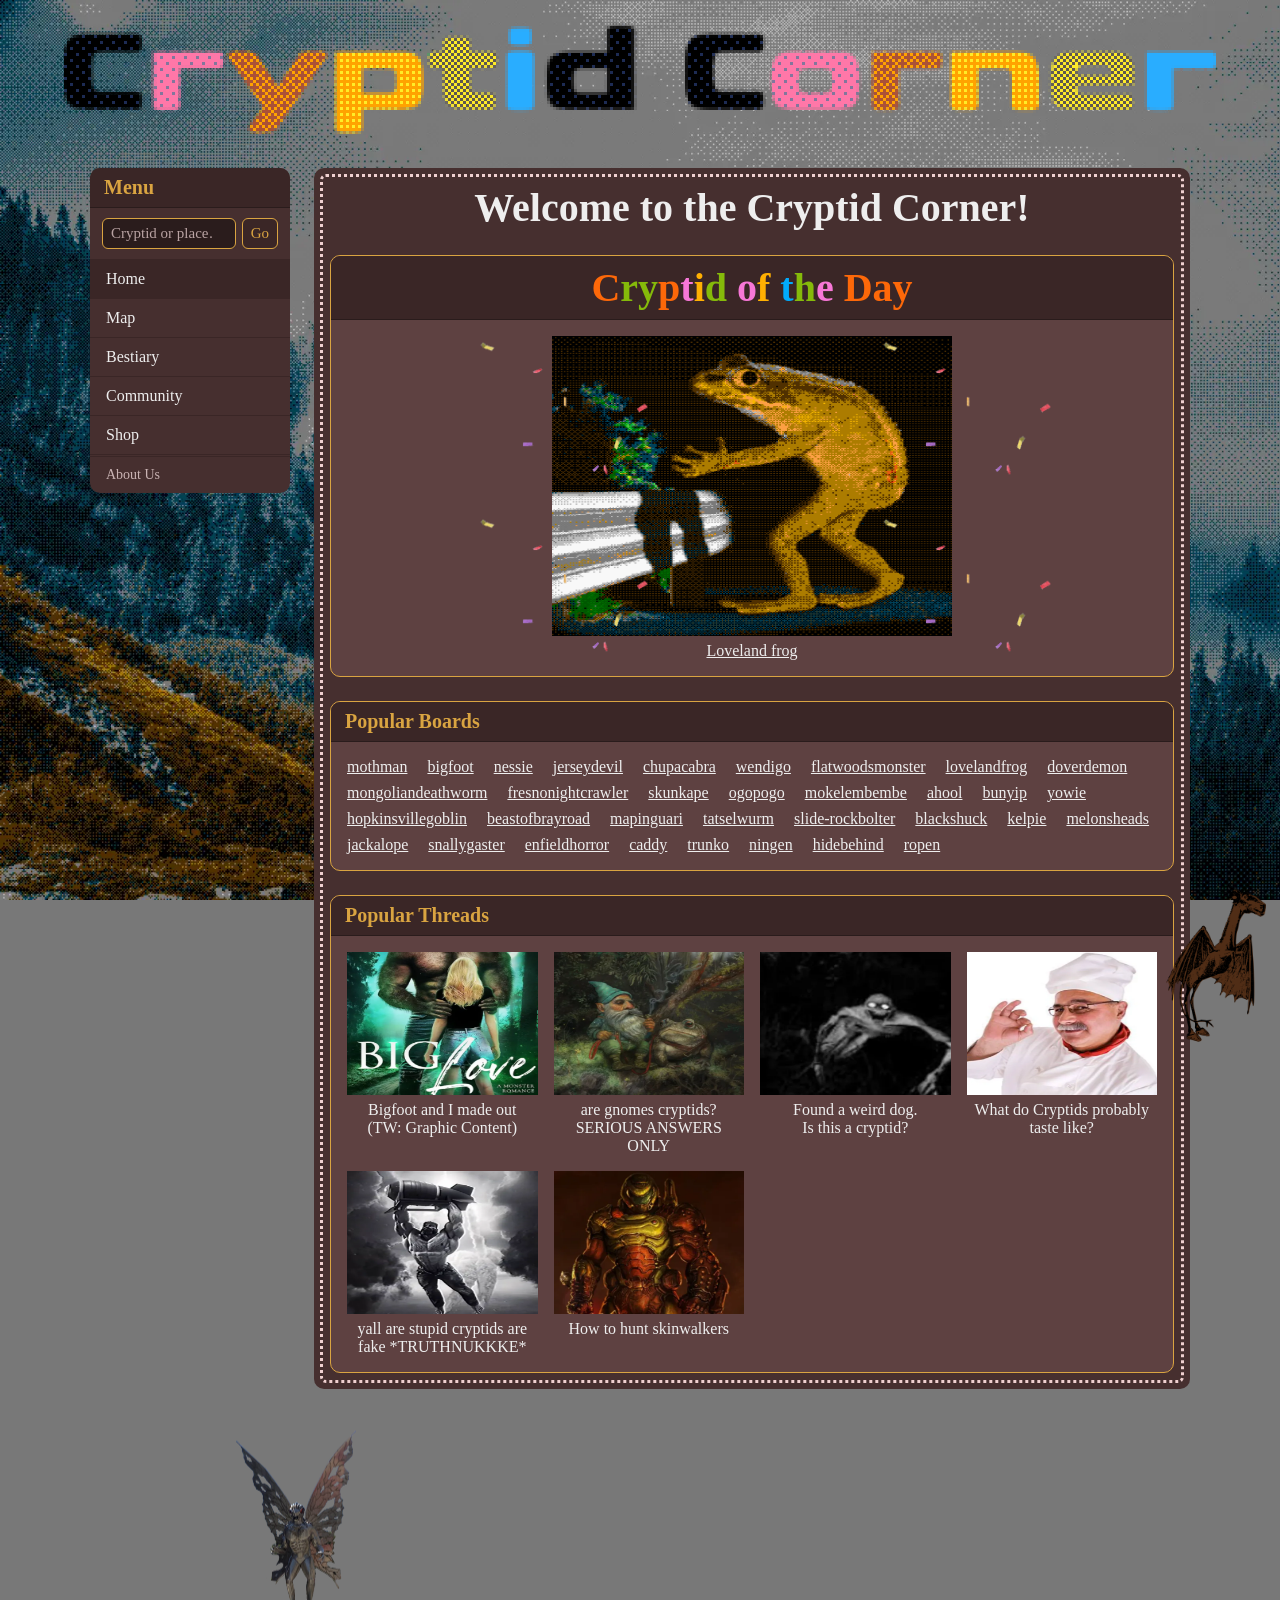
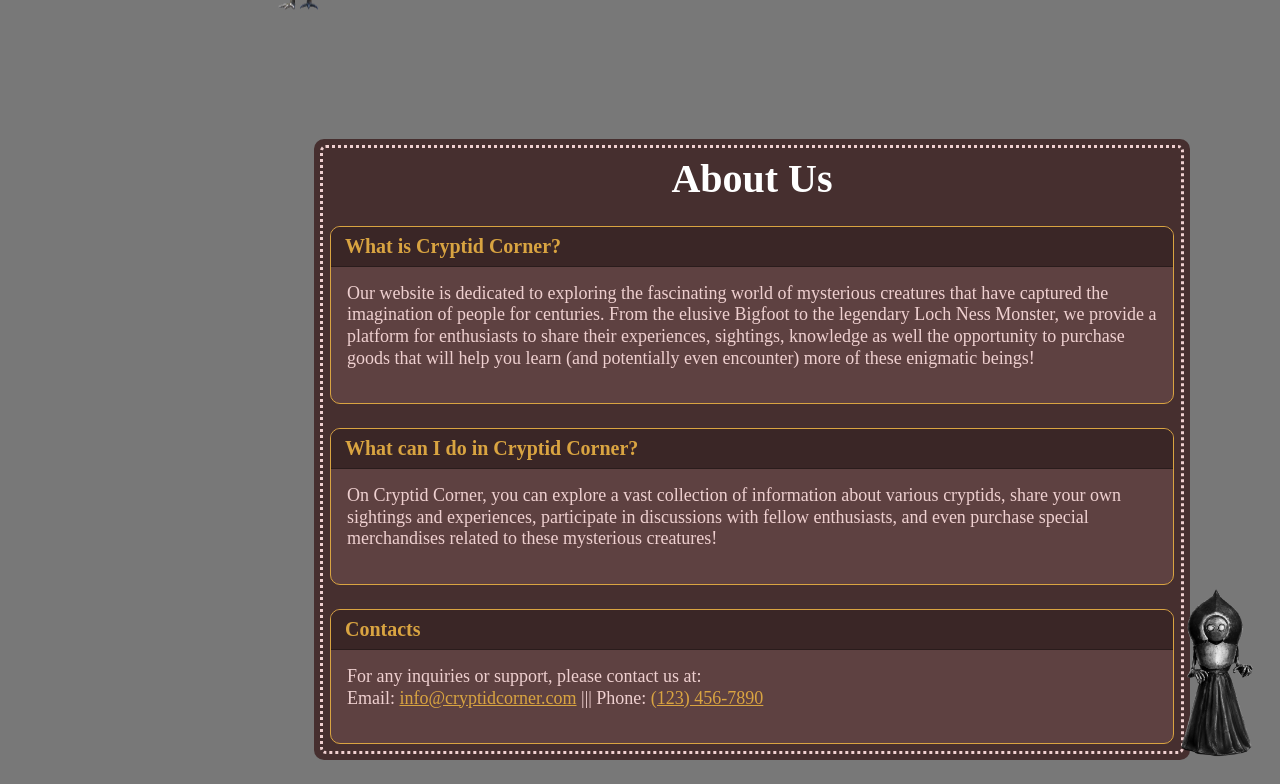
<file: index.html>
<!DOCTYPE html>
<html lang="en">
<head>
  <meta charset="utf-8">
  <meta name="viewport" content="width=device-width, initial-scale=1">
  <title>Cryptid Corner</title>
  <link rel="icon" type="image/svg+xml" href="assets/logoCryptidCorner.svg">
  <link rel="stylesheet" href="css/style.css">
</head>
<body>

  <!-- Logo Box -->
  <div class="logo">
    <img src="assets/CryptidCornerLogo.pixel-4bitcrip.png" alt="Cryptid Hub Logo">
  </div>

  <div class="layout">

    <!-- ===== SIDEBAR: search first, then the 4 main sections =====
         This same menu is copied on every page; if you change it, change it everywhere. -->
    <nav class="sidebar window" aria-label="Main menu">
      <div class="window-bar"><h2>Menu</h2></div>
      <form class="side-search" action="bestiary.html" method="get" role="search">
        <label for="site-search" class="visually-hidden">Search cryptids or places</label>
        <input id="site-search" type="search" name="q" placeholder="Cryptid or place…">
        <button type="submit">Go</button>
      </form>
      <ul class="side-links">
        <li><a class="active" aria-current="page" href="index.html">Home</a></li>
        <li><a href="map.html">Map</a></li>
        <li><a href="bestiary.html">Bestiary</a></li>
        <li><a href="#">Community</a></li>
        <li><a href="#">Shop</a></li>
      </ul>
      <ul class="side-links side-links--minor">
        <li><a href="#info">About Us</a></li>
      </ul>
    </nav>

    <!-- ===== EVERYTHING ON THE RIGHT, STACKED ===== -->
    <div class="main-column">

      <!-- ===== MAIN BOX ===== -->
      <div class="container window">
        <div class="window-body">

          <h1 class="page-title">Welcome to the Cryptid Corner!</h1>

          <!-- 1. CRYPTID OF THE DAY -->
          <section class="section window cotd centered">
            <div class="window-bar">
              <h2 class="rgb-text">Cryptid of the Day</h2>
            </div>
            <div class="window-body">
              <a class="card" href="cryptid.html?id=loveland-frog">
                <img src="assets/Fa77soNXgAAoTNH.pixel-4bit.png" alt="Cryptid of the day">
                <span>Loveland frog</span>
              </a>
            </div>
          </section>

          <!-- 2. BOARDS -->
          <section class="section window">
            <div class="window-bar"><h2>Popular Boards</h2></div>
            <div class="window-body">
              <ul class="board-list">
                <li><a href="#">mothman</a></li>
                <li><a href="#">bigfoot</a></li>
                <li><a href="#">nessie</a></li>
                <li><a href="#">jerseydevil</a></li>
                <li><a href="#">chupacabra</a></li>
                <li><a href="#">wendigo</a></li>
                <li><a href="#">flatwoodsmonster</a></li>
                <li><a href="#">lovelandfrog</a></li>
                <li><a href="#">doverdemon</a></li>
                <li><a href="#">mongoliandeathworm</a></li>
                <li><a href="#">fresnonightcrawler</a></li>
                <li><a href="#">skunkape</a></li>
                <li><a href="#">ogopogo</a></li>
                <li><a href="#">mokelembembe</a></li>
                <li><a href="#">ahool</a></li>
                <li><a href="#">bunyip</a></li>
                <li><a href="#">yowie</a></li>
                <li><a href="#">hopkinsvillegoblin</a></li>
                <li><a href="#">beastofbrayroad</a></li>
                <li><a href="#">mapinguari</a></li>
                <li><a href="#">tatselwurm</a></li>
                <li><a href="#">slide-rockbolter</a></li>
                <li><a href="#">blackshuck</a></li>
                <li><a href="#">kelpie</a></li>
                <li><a href="#">melonsheads</a></li>
                <li><a href="#">jackalope</a></li>
                <li><a href="#">snallygaster</a></li>
                <li><a href="#">enfieldhorror</a></li>
                <li><a href="#">caddy</a></li>
                <li><a href="#">trunko</a></li>
                <li><a href="#">ningen</a></li>
                <li><a href="#">hidebehind</a></li>
                <li><a href="#">ropen</a></li>
              </ul>
            </div>
          </section>

          <!-- 3. POPULAR THREADS -->
          <section class="section window">
            <div class="window-bar"><h2>Popular Threads</h2></div>
            <div class="window-body">
              <div class="thread-grid">
                <a class="card" href="#">
                  <img src="assets/thread-162048.webp" loading="lazy" alt="Bigfoot love thread">
                  <span>Bigfoot and I made out <br>(TW: Graphic Content)</span>
                </a>
                <a class="card" href="#">
                  <img src="assets/thread-162915.webp" loading="lazy" alt="Gnome cryptid discussion">
                  <span>are gnomes cryptids? SERIOUS ANSWERS ONLY</span>
                </a>
                <a class="card" href="#">
                  <img src="assets/thread-164003.webp" loading="lazy" alt="Weird dog thread">
                  <span>Found a weird dog.<br>Is this a cryptid?</span>
                </a>
                <a class="card" href="#">
                  <img src="assets/thread-192950.webp" loading="lazy" alt="Hungry cryptid thread">
                  <span>What do Cryptids probably taste like?</span>
                </a>
                <a class="card" href="#">
                  <img src="assets/thread-193245.webp" loading="lazy" alt="Most likely a troll">
                  <span>yall are stupid cryptids are fake *TRUTHNUKKKE*</span>
                </a>
                <a class="card" href="#">
                  <img src="assets/thread-193153.webp" loading="lazy" alt="Hunter becomes the hunted">
                  <span>How to hunt skinwalkers</span>
                </a>
              </div>
            </div>
          </section>

        </div>
      </div>
      <!-- /.container -->

      <!-- Dangling floating image -->
      <div class="dangling-image jerseydevil">
        <img src="assets/349352.png" alt="New Jersey Devil">
      </div>

      <div class="dangling-image mothman">
        <img src="assets/Mothman-PNG-Image-Background.png" loading="lazy" alt="Mothman">
      </div>

      <div class="dangling-image flatwoodsmonster">
        <img src="assets/flatwoods_monster_by_crosslantis_dm3rvnn-fullview.png" loading="lazy" alt="Flatwoods Monster">
      </div>

      <div class="dangling-image confetti">
        <img src="assets/965be3cde0e3831bd0a3984eebb10a6d.gif" alt="confetti">
      </div>
        <div class="dangling-image confetti2">
        <img src="assets/965be3cde0e3831bd0a3984eebb10a6d.gif" alt="confetti">
      </div>

      <div class="dangling-image confetti3">
        <img src="assets/965be3cde0e3831bd0a3984eebb10a6d.gif" alt="confetti">
      </div>
        <div class="dangling-image confetti4">
        <img src="assets/965be3cde0e3831bd0a3984eebb10a6d.gif" alt="confetti">
      </div>
      

      

      <!-- Ad (a looping video: about 0.7 MB instead of the 11 MB GIF) -->
      <div class="gif-ad">
        <a href="datingPage.html" target="_blank" aria-label="Hot single cryptid dating ad">
          <video src="assets/dating-ad.mp4" autoplay muted loop playsinline aria-hidden="true"></video>
        </a>
      </div>

      <!-- Second Main Box -->
      <div class="second-container window second">
        <div class="window-body">

          <h1 class="page-title" id="info">About Us</h1>

          <section class="section window">
            <div class="window-bar"><h2>What is Cryptid Corner?</h2></div>
            <div class="window-body">
              <p>Our website is dedicated to exploring the fascinating
                world of mysterious creatures that have captured the imagination of people for
                centuries. From the elusive Bigfoot to the legendary Loch Ness Monster, we provide
                a platform for enthusiasts to share their experiences, sightings, knowledge as well
                the opportunity to purchase goods that will help you learn (and potentially even encounter) more of these enigmatic beings!</p>
            </div>
          </section>

          <section class="section window">
            <div class="window-bar"><h2>What can I do in Cryptid Corner?</h2></div>
            <div class="window-body">
              <p>On Cryptid Corner, you can explore a vast collection of information about various cryptids, share your own sightings and experiences, participate in discussions with fellow enthusiasts, and even purchase special merchandises related to these mysterious creatures!</p>
            </div>
          </section>

          <section class="section window">
            <div class="window-bar"><h2>Contacts</h2></div>
            <div class="window-body">
              <p>For any inquiries or support, please contact us at: <br>Email: <a href="mailto:info@cryptidcorner.com">info@cryptidcorner.com</a> ||| Phone: <a href="tel:+11234567890">(123) 456-7890</a></p>
            </div>
          </section>

        </div>
      </div>

    </div>
    <!-- /.main-column -->

  </div>
  <!-- /.layout -->

  <!-- ===== Java Scripts ===== -->
  <script src="js/main.js"></script>
  

</body>
</html>
</file>
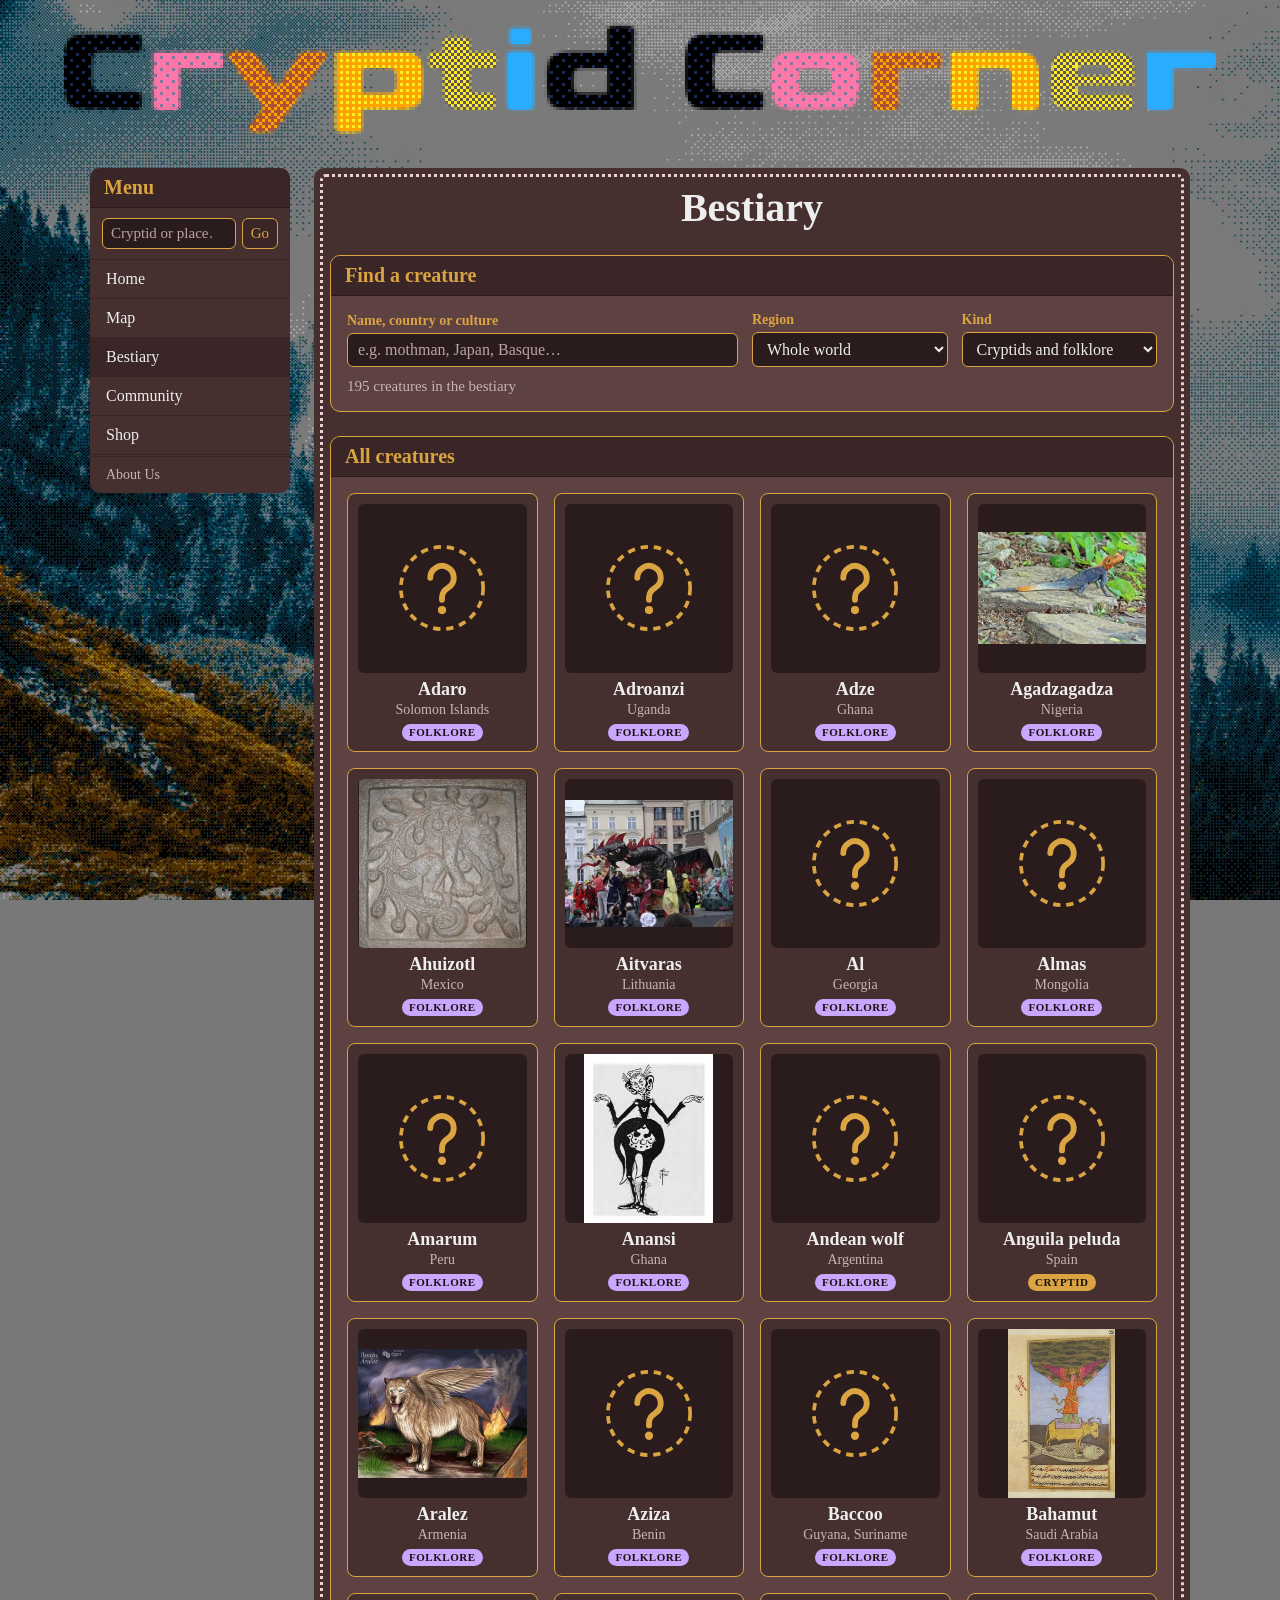
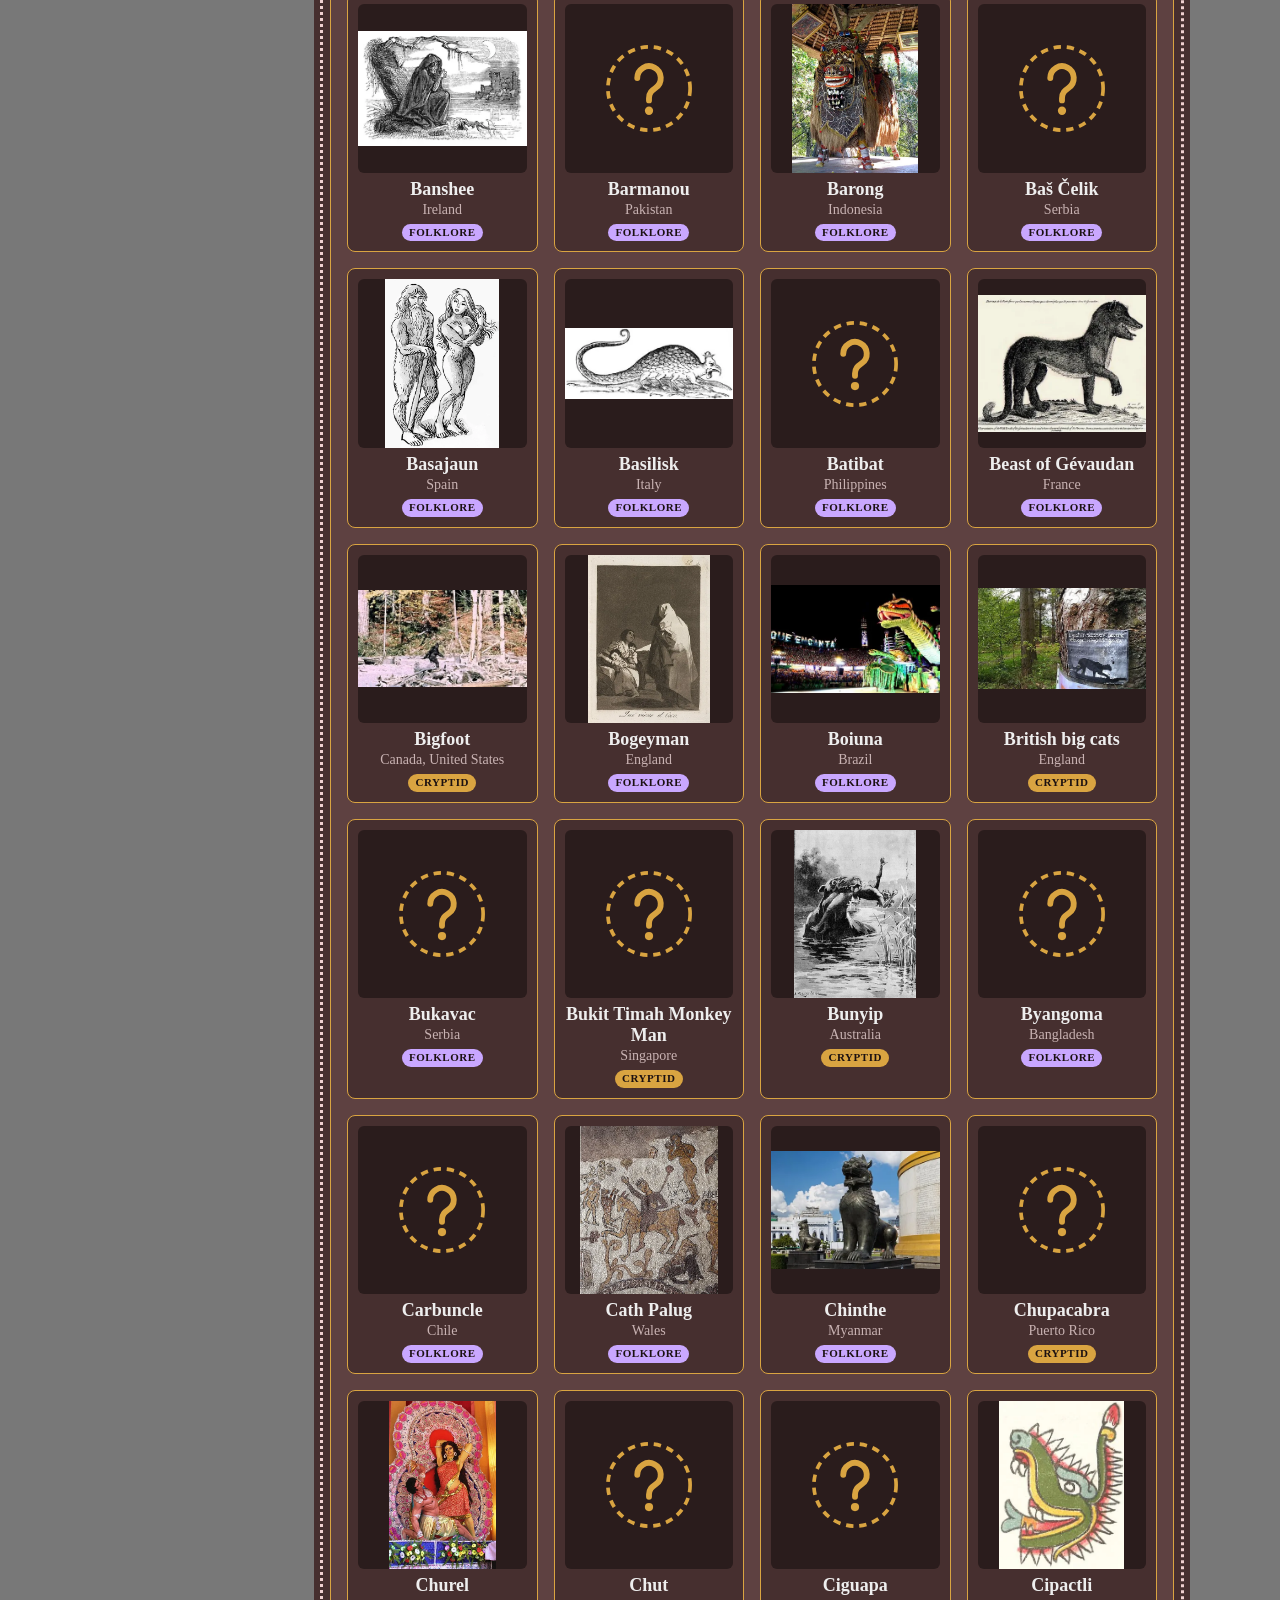
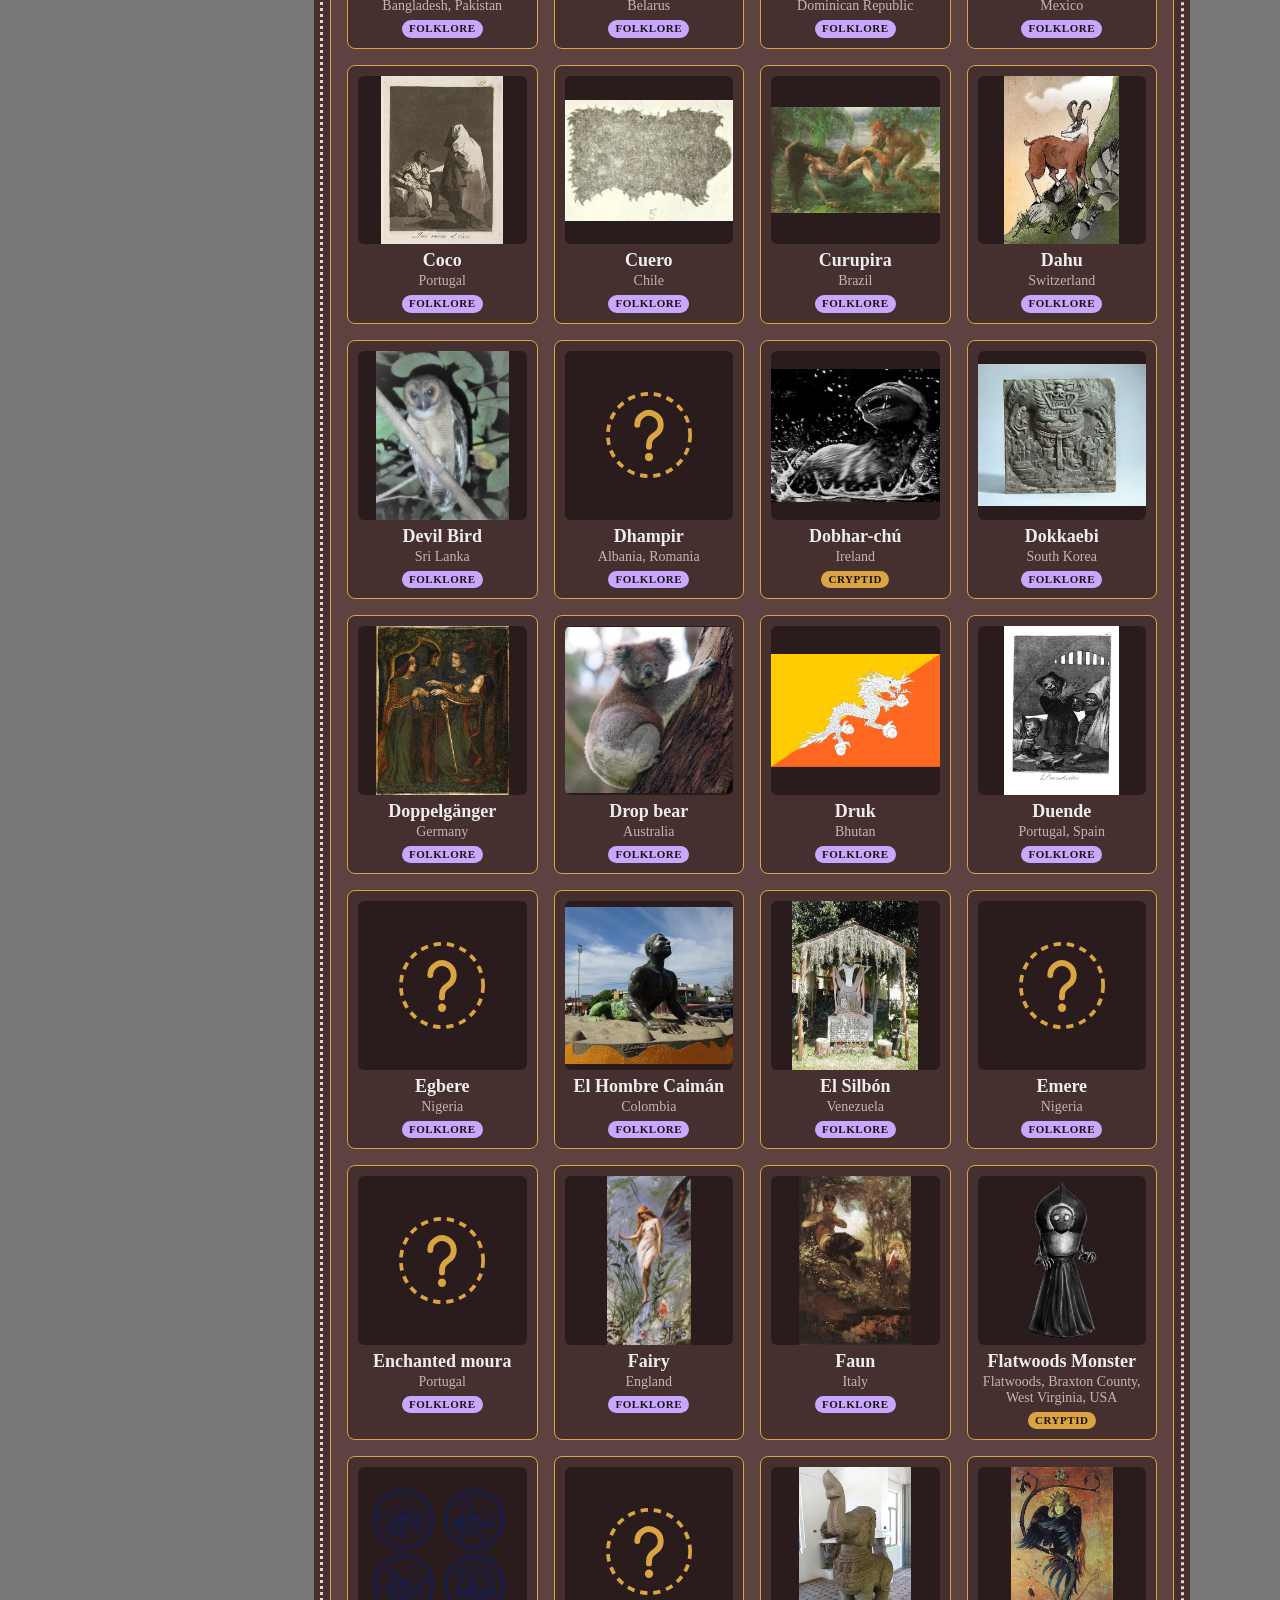
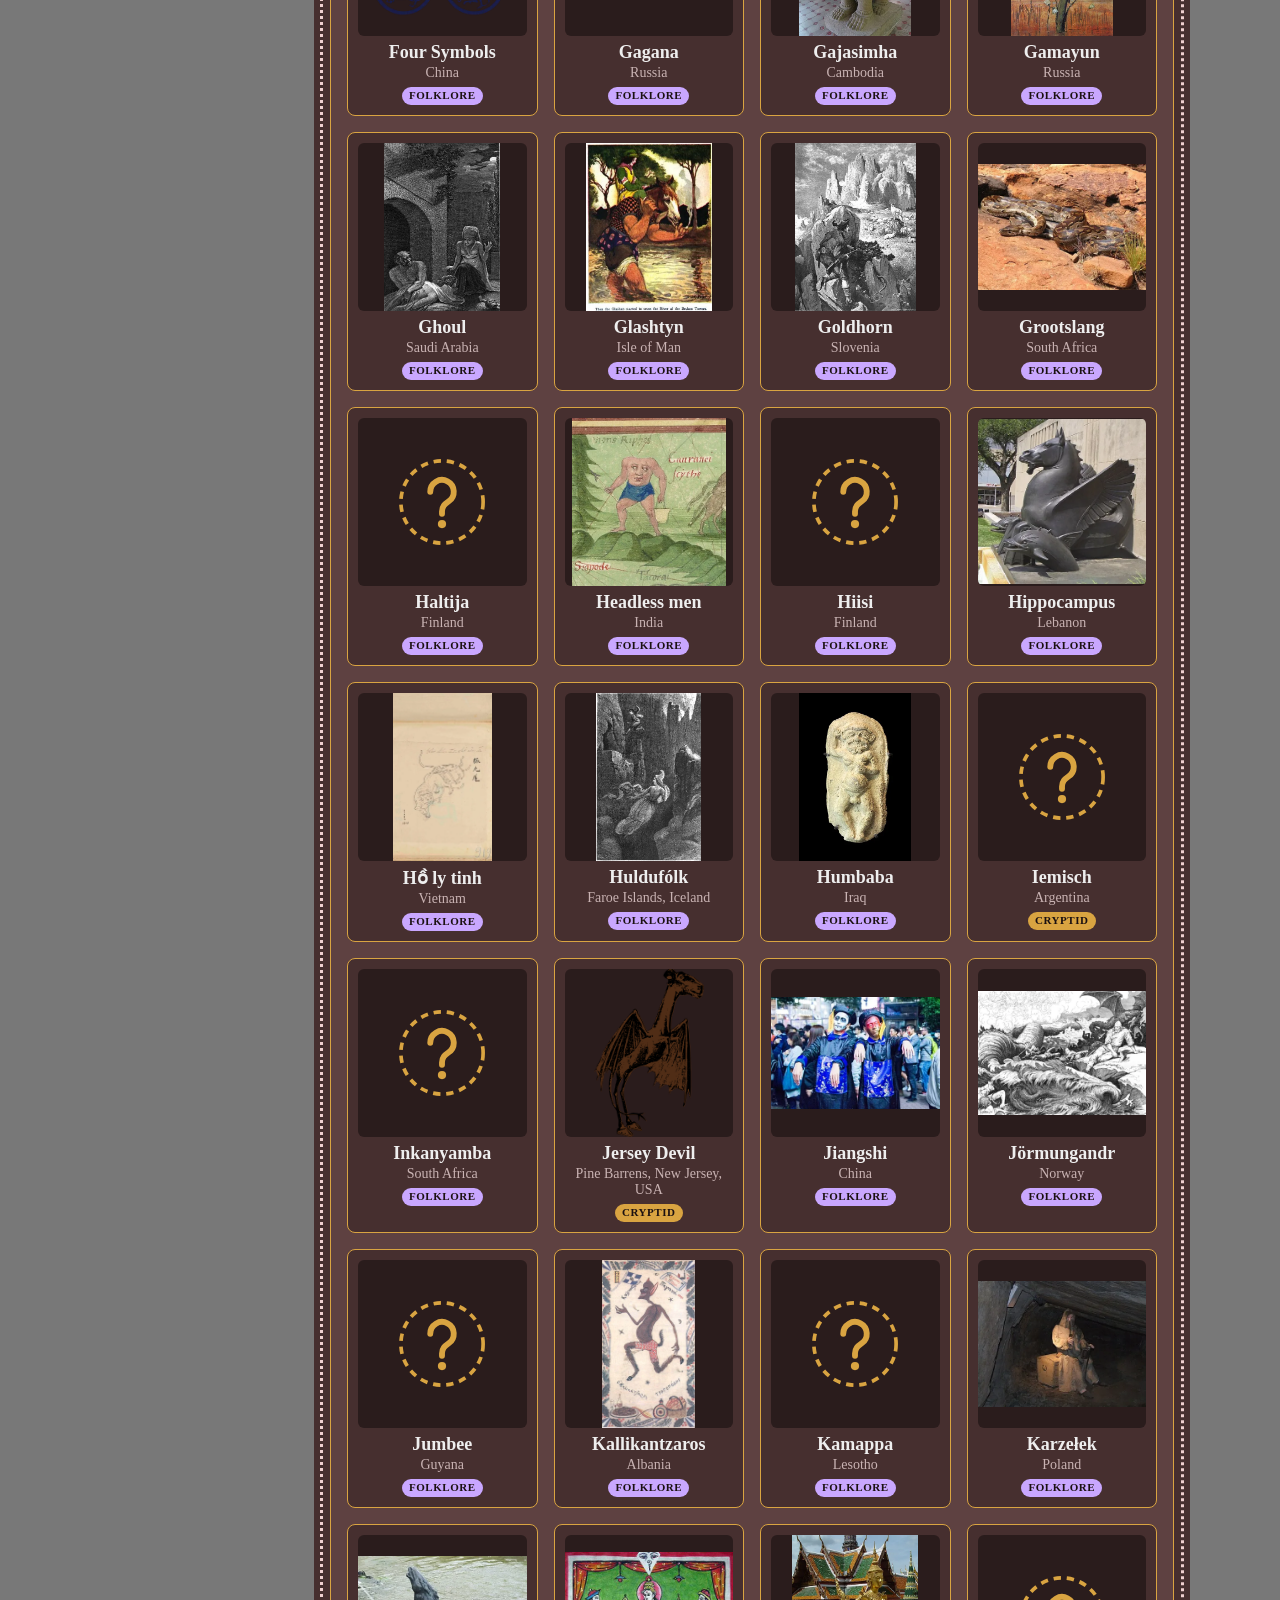
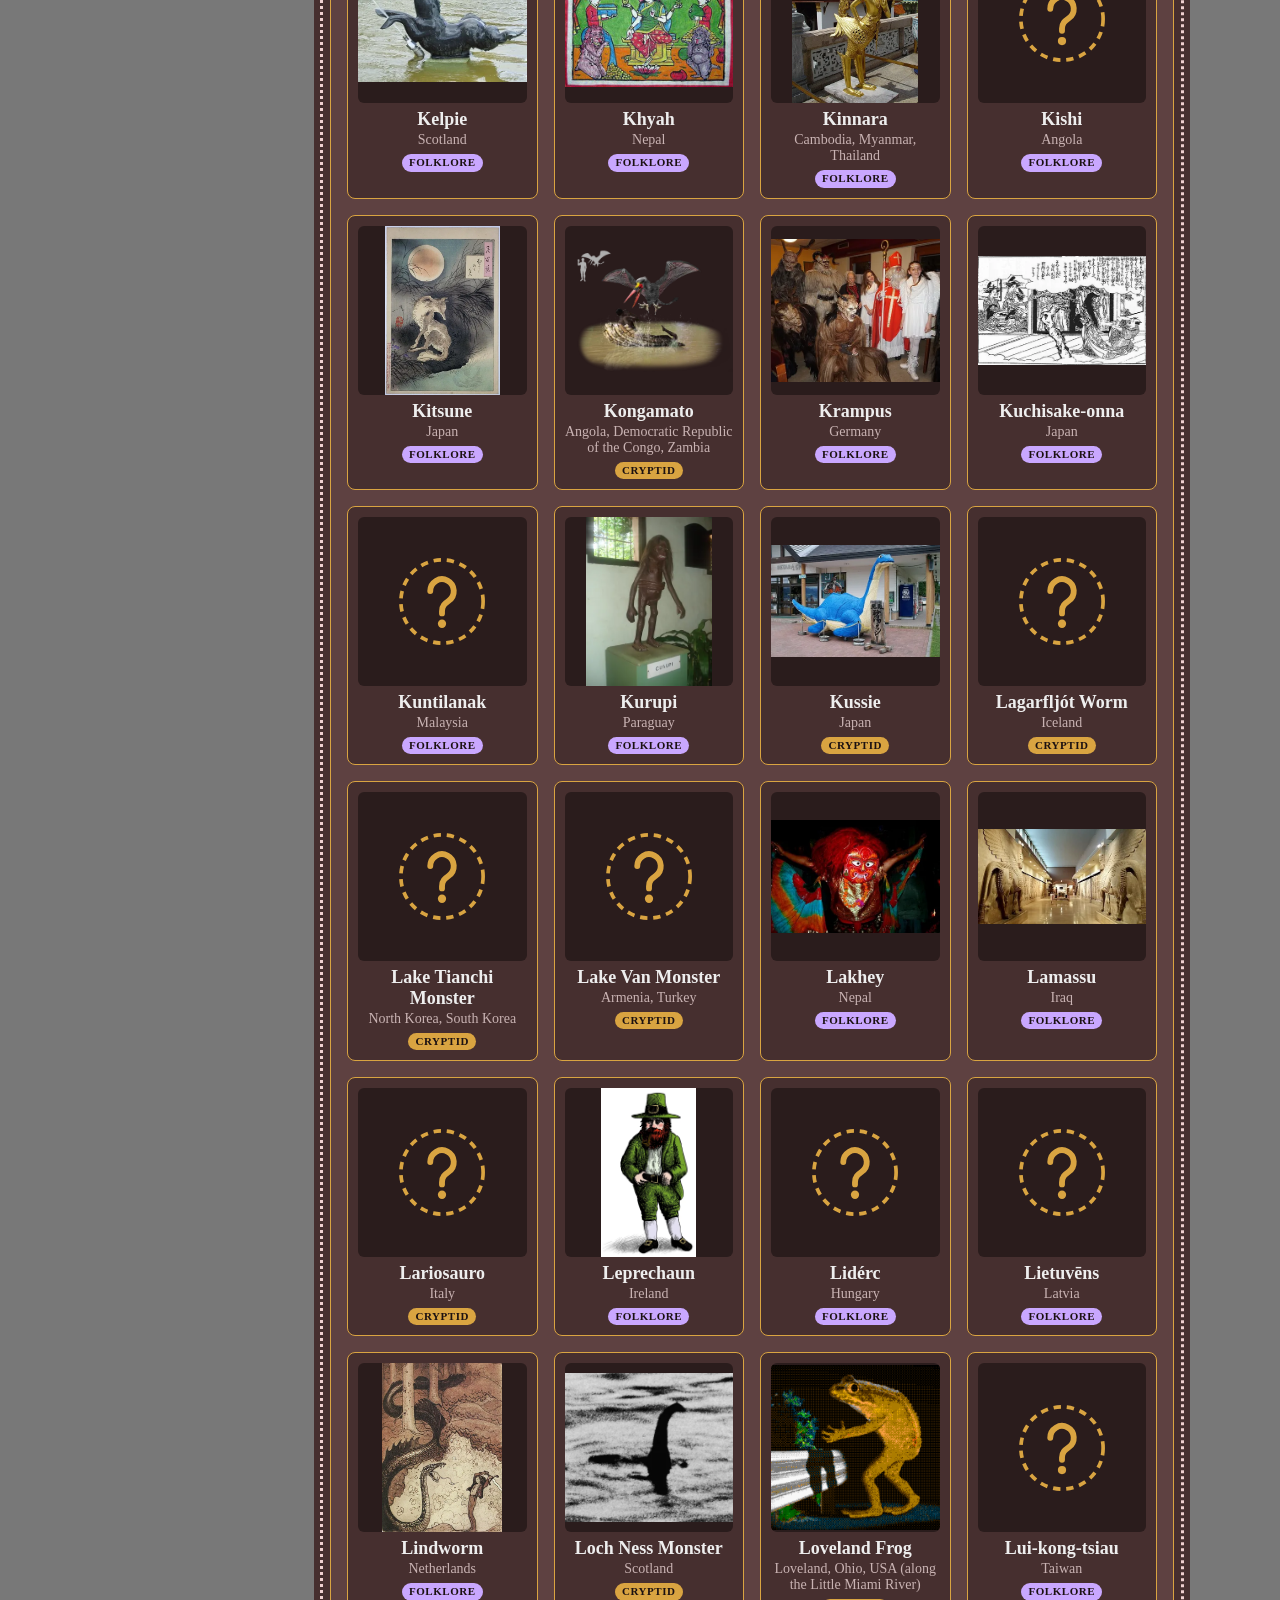
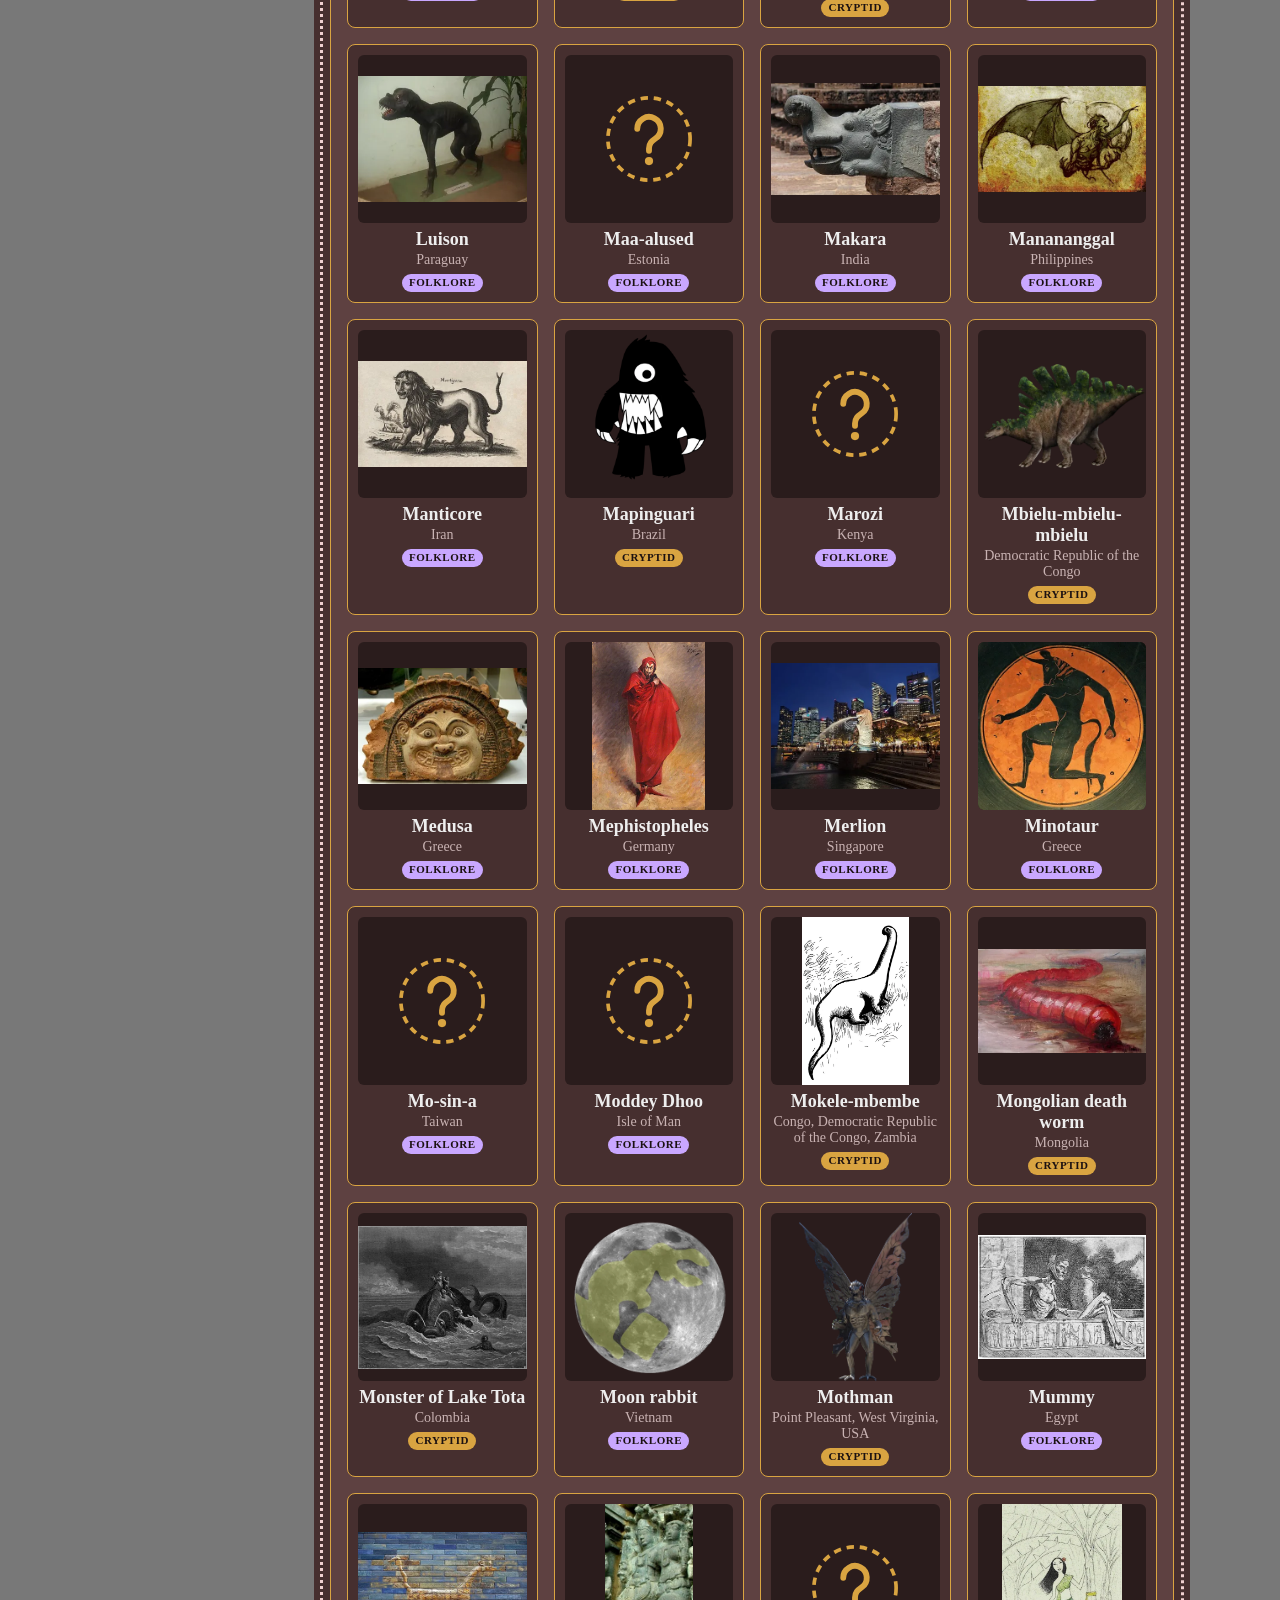
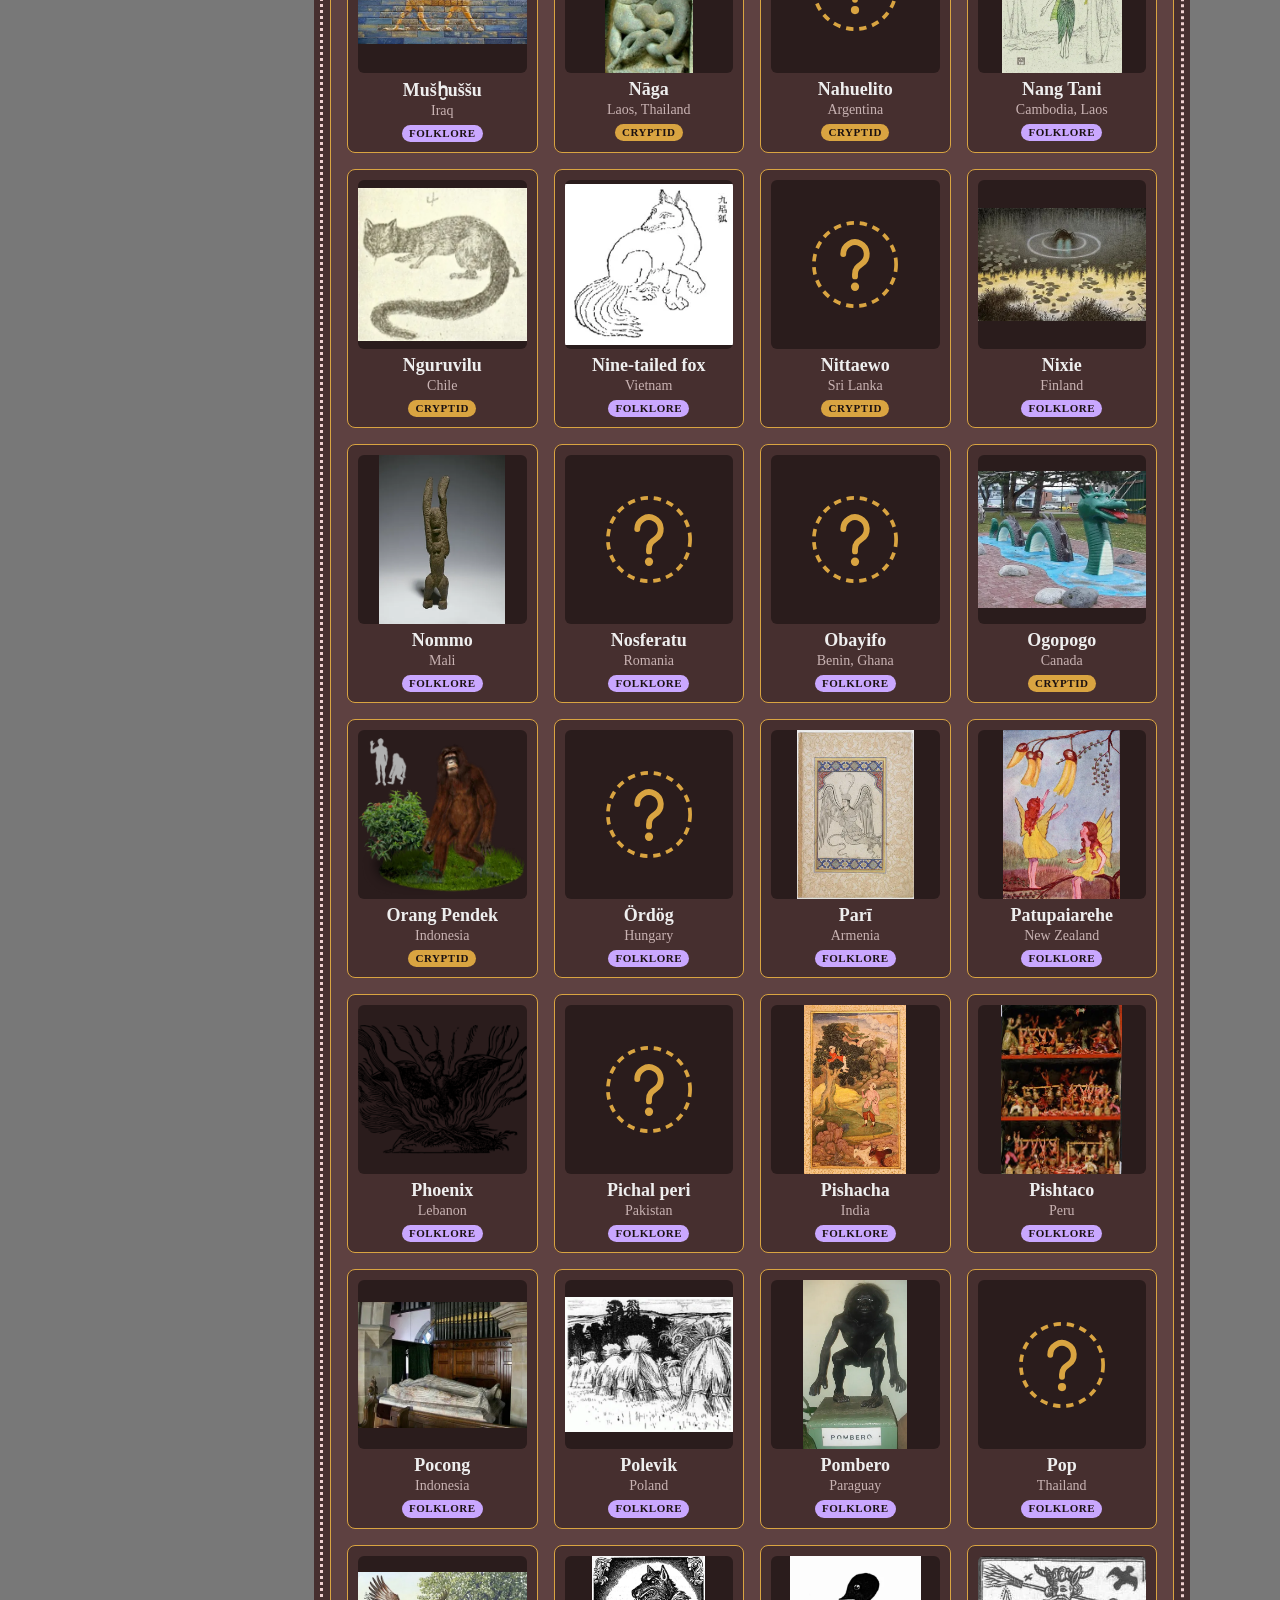
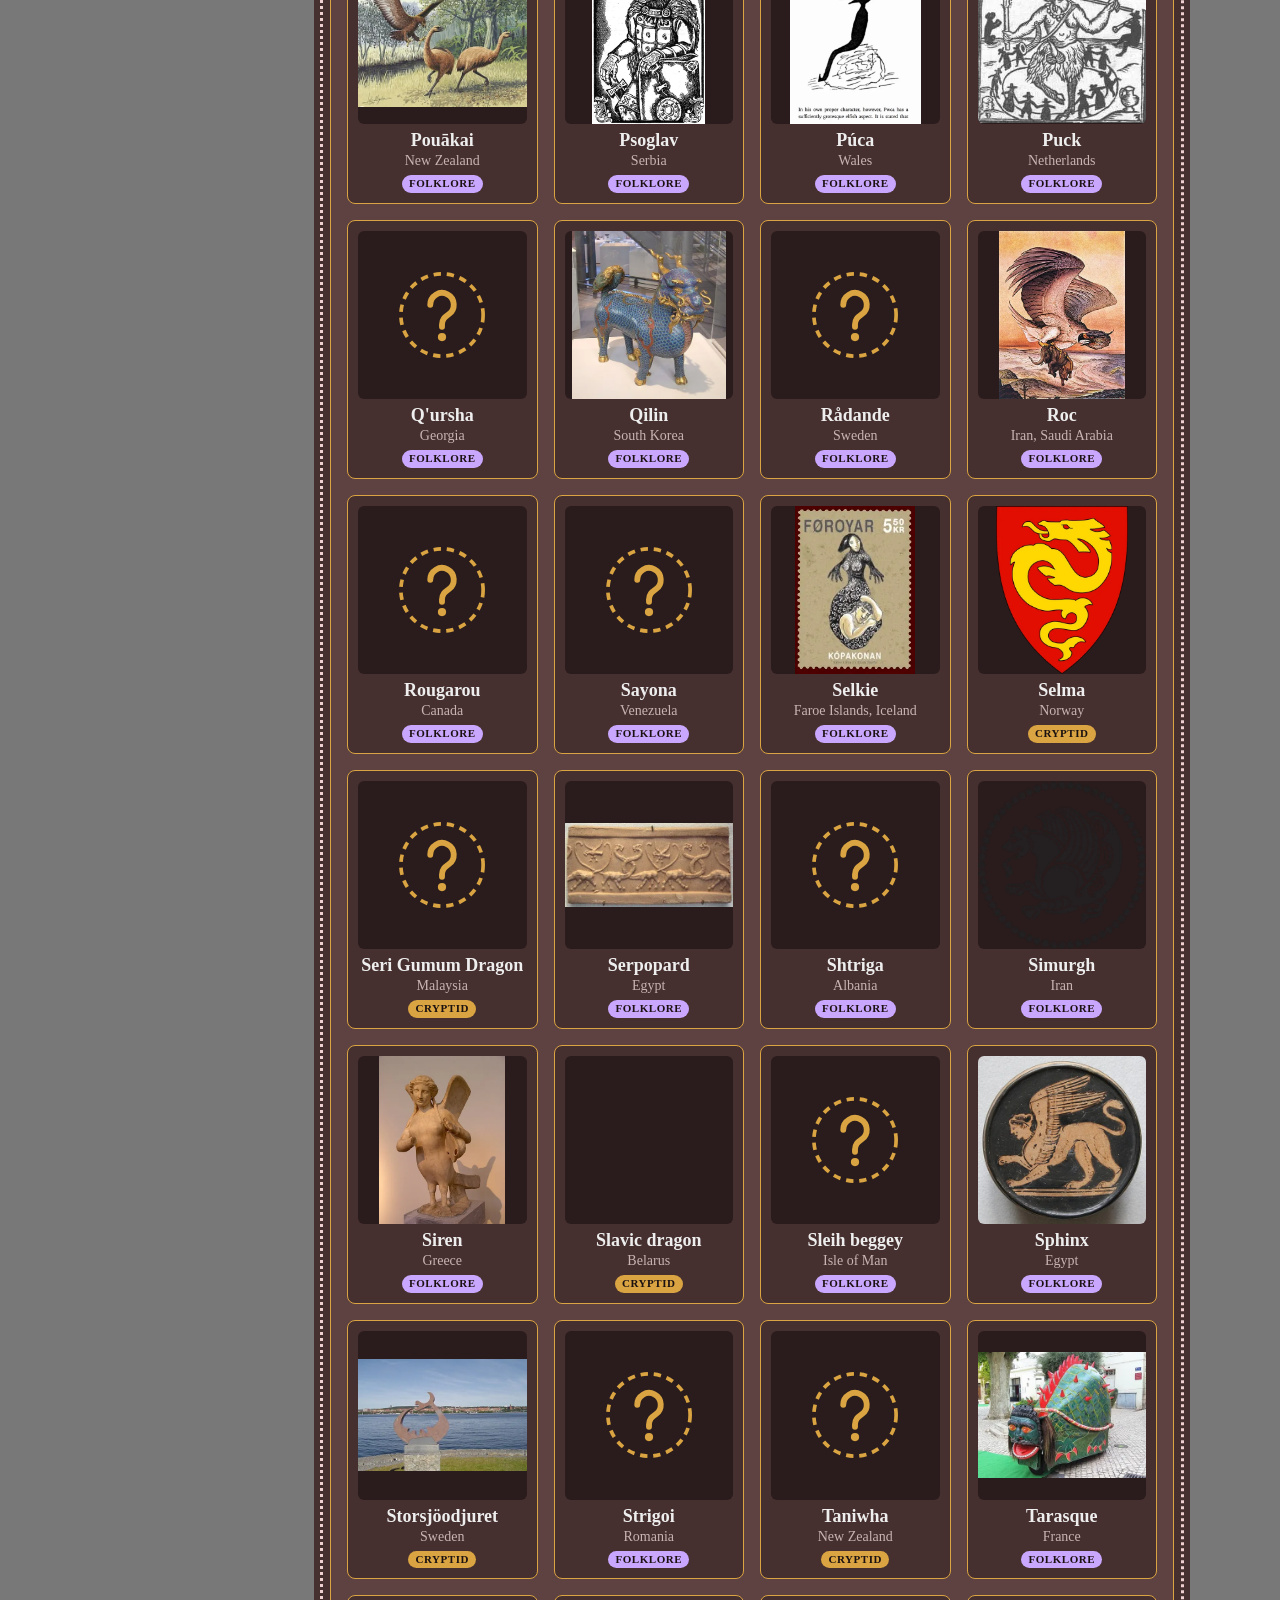
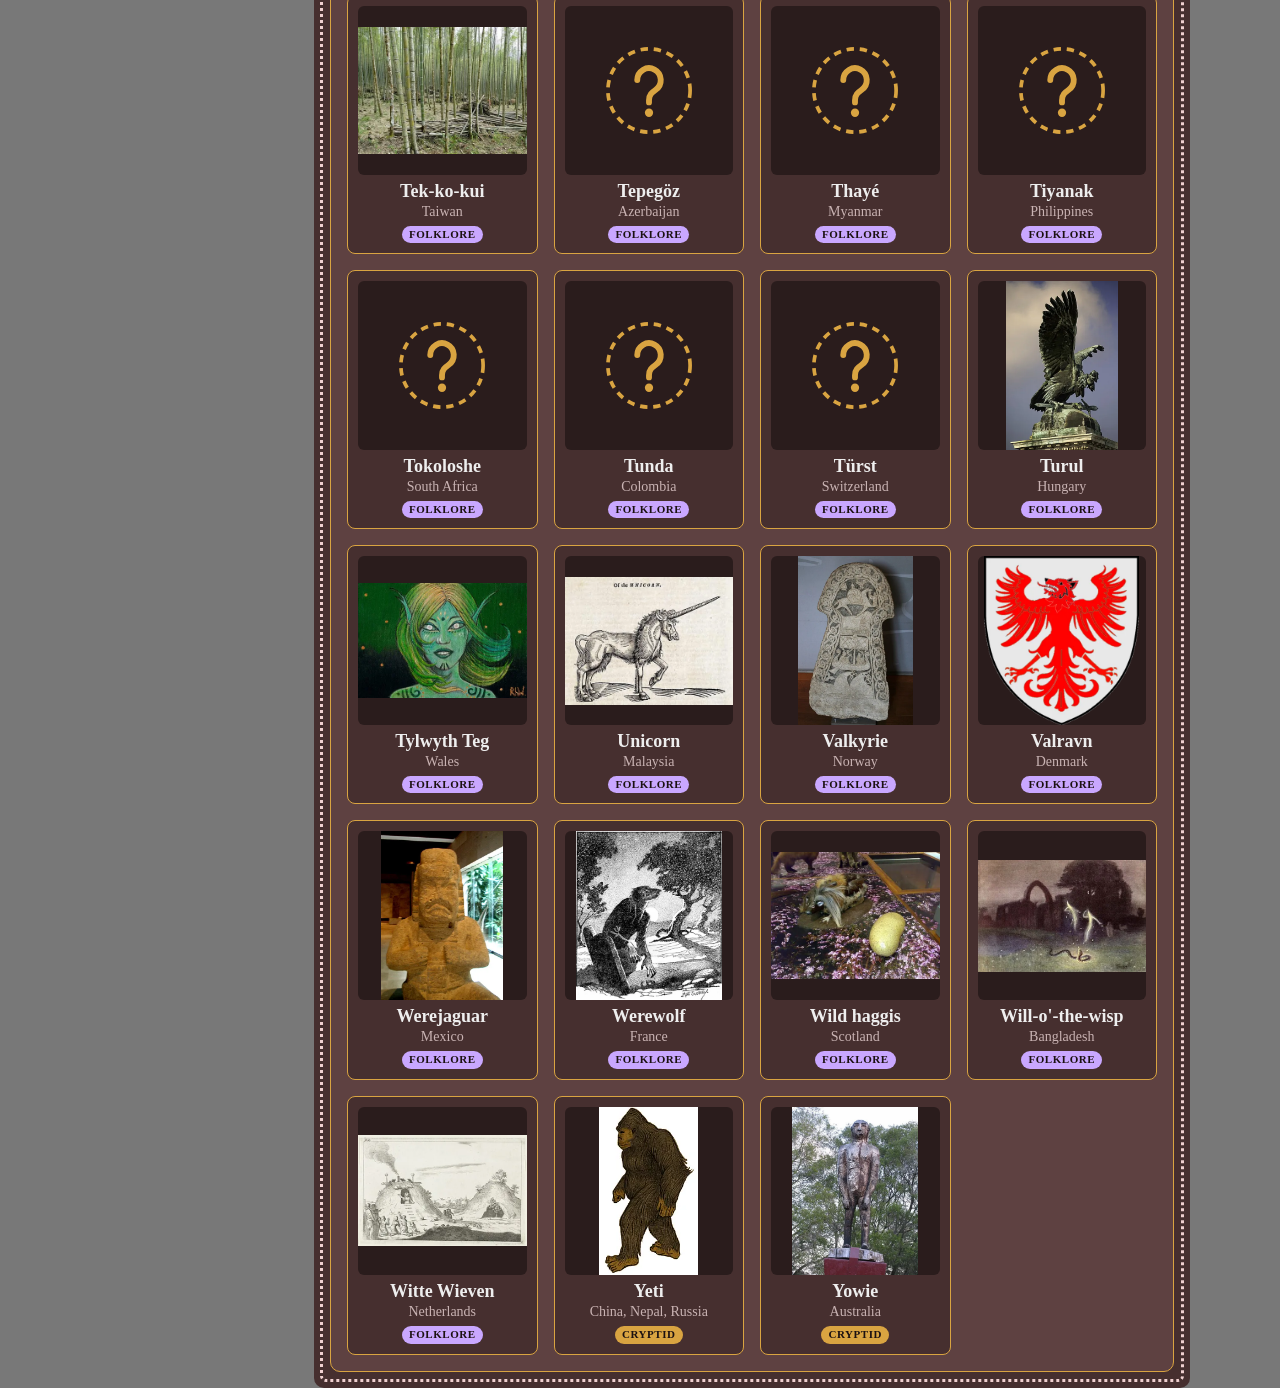
<file: bestiary.html>
<!DOCTYPE html>
<html lang="en">
<head>
  <meta charset="utf-8">
  <meta name="viewport" content="width=device-width, initial-scale=1">
  <title>Bestiary – Cryptid Corner</title>
  <link rel="icon" type="image/svg+xml" href="assets/logoCryptidCorner.svg">
  <link rel="stylesheet" href="css/style.css">
  <link rel="stylesheet" href="css/bestiary.css">
</head>
<body>

  <!-- Logo Box (links back home) -->
  <div class="logo">
    <a href="index.html"><img src="assets/CryptidCornerLogo.pixel-4bitcrip.png" alt="Cryptid Corner home"></a>
  </div>

  <div class="layout">

    <!-- ===== SIDEBAR (same on every page) ===== -->
    <nav class="sidebar window" aria-label="Main menu">
      <div class="window-bar"><h2>Menu</h2></div>
      <form class="side-search" action="bestiary.html" method="get" role="search">
        <label for="site-search" class="visually-hidden">Search cryptids or places</label>
        <input id="site-search" type="search" name="q" placeholder="Cryptid or place…">
        <button type="submit">Go</button>
      </form>
      <ul class="side-links">
        <li><a href="index.html">Home</a></li>
        <li><a href="map.html">Map</a></li>
        <li><a class="active" aria-current="page" href="bestiary.html">Bestiary</a></li>
        <li><a href="#">Community</a></li>
        <li><a href="#">Shop</a></li>
      </ul>
      <ul class="side-links side-links--minor">
        <li><a href="index.html#info">About Us</a></li>
      </ul>
    </nav>

    <div class="main-column">
      <main class="container window">
        <div class="window-body">

          <h1 class="page-title">Bestiary</h1>

          <!-- SEARCH AND FILTERS -->
          <section class="section window">
            <div class="window-bar"><h2>Find a creature</h2></div>
            <div class="window-body">
              <form class="filter-bar" role="search" onsubmit="return false">
                <label class="filter-field filter-field--wide">Name, country or culture
                  <input id="bestiary-search" type="search" name="q" placeholder="e.g. mothman, Japan, Basque…" autocomplete="off">
                </label>
                <label class="filter-field">Region
                  <select id="bestiary-area" name="area">
                    <option value="">Whole world</option>
                  </select>
                </label>
                <label class="filter-field">Kind
                  <select id="bestiary-kind" name="kind">
                    <option value="">Cryptids and folklore</option>
                    <option value="cryptid">Cryptids only</option>
                    <option value="folklore">Folklore creatures only</option>
                  </select>
                </label>
              </form>
              <p id="bestiary-count" class="result-count" aria-live="polite"></p>
              <p id="bestiary-hint" class="search-hint" hidden>
                Searching by your location is coming with the Map. For now, try a state or country, like <em>West Virginia</em>.
              </p>
            </div>
          </section>

          <!-- RESULTS: cards are added by js/bestiary.js from js/cryptids.js and js/world-cryptids.js -->
          <section class="section window">
            <div class="window-bar"><h2>All creatures</h2></div>
            <div class="window-body">
              <div id="bestiary-grid" class="bestiary-grid"></div>
              <p id="bestiary-empty" class="empty-state" hidden>
                No creatures match that search. Maybe it's still undiscovered…
              </p>
              <noscript><p>Please turn on JavaScript to see the bestiary.</p></noscript>
            </div>
          </section>

        </div>
      </main>
    </div>

  </div>

  <!-- ===== Java Scripts ===== -->
  <script src="js/cryptids.js"></script>
  <script src="js/world-cryptids.js"></script>
  <script src="js/bestiary.js"></script>

</body>
</html>
</file>
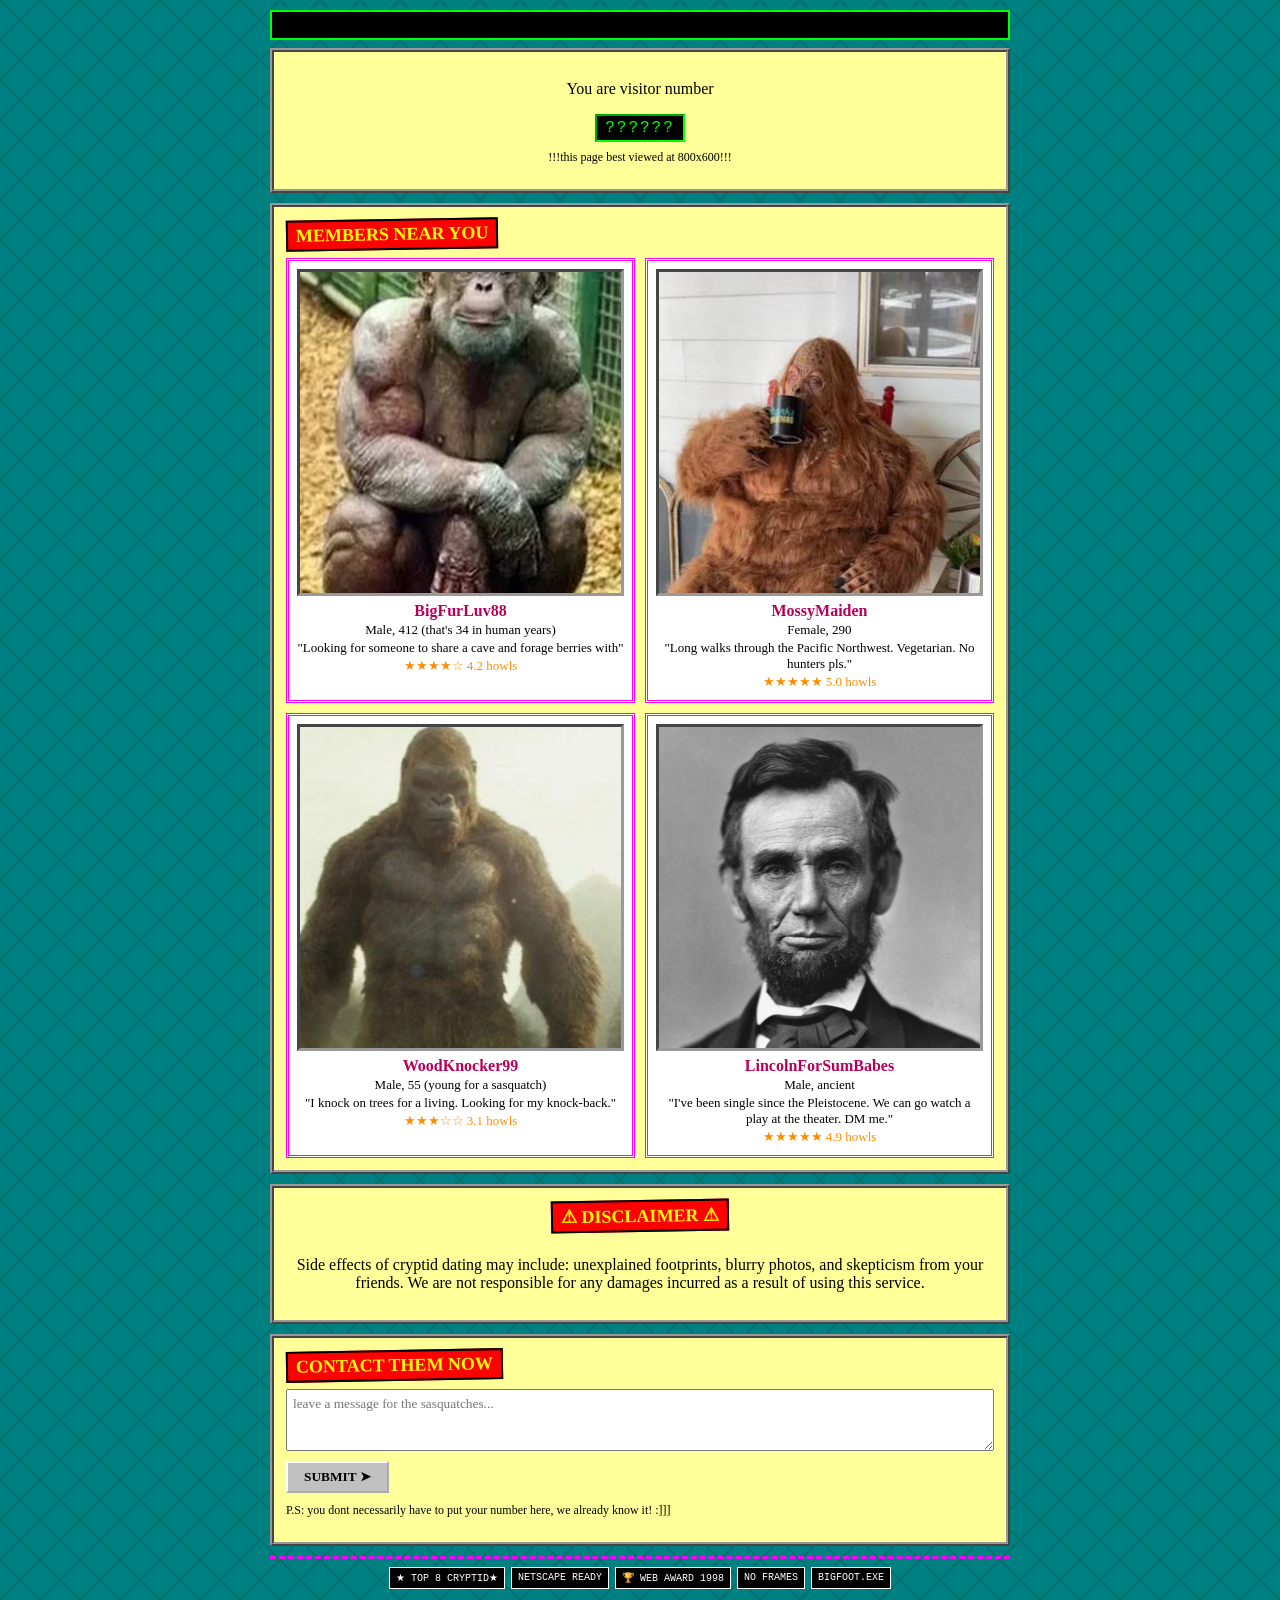
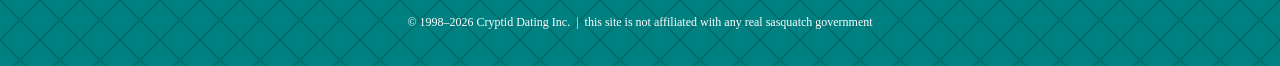
<file: datingPage.html>
<!DOCTYPE html>
<html lang="en">
<head>
<meta charset="utf-8">
<meta name="viewport" content="width=device-width, initial-scale=1, viewport-fit=cover">
<title>HOT_SINGLE_SASQUATCHES_IN_UR_AREA.org</title>
<link rel="icon" type="image/svg+xml" href="assets/logoCryptidCorner.svg">
<link rel="stylesheet" href="css/dating.css">
</head>
<body>
<div class="wrap">

  <div class="fake-marquee" role="note" aria-label="scrolling announcement">
    <span>★彡 WELCOME TRAVELER TO THE #1 CRYPTID DATING SITE ON THE WORLD WIDE WEB 彡★ &nbsp;&nbsp;&nbsp; NO BIGFOOT HOAXERS ALLOWED &nbsp;&nbsp;&nbsp; VERIFIED 100% REAL FUR &nbsp;&nbsp;&nbsp; ★彡 WELCOME TRAVELER TO THE #1 CRYPTID DATING SITE ON THE WORLD WIDE WEB 彡★</span>
  </div>

  <div class="box center">
    <p>You are visitor number</p>
    <!-- filled in by js/dating.js -->
    <span class="counter" id="hits">······</span>
    <p class="small-note">!!!this page best viewed at 800x600!!!</p>
  </div>

  <div class="box">
    <h2> MEMBERS NEAR YOU </h2>
    <div class="profiles">

      <div class="profile">
        <div class="pic">
          <img src="assets/chimpStrong.jpg" alt="BigFurLuv88">
        </div>
        <h3>BigFurLuv88</h3>
        <p>Male, 412 (that's 34 in human years)</p>
        <p>"Looking for someone to share a cave and forage berries with"</p>
        <p class="stars">★★★★☆ 4.2 howls</p>
      </div>

      <div class="profile">
        <div class="pic">
          <img src="assets/Screenshot 2026-11-05 223923.png" alt="BigFurLuv88">
        </div>
        <h3>MossyMaiden</h3>
        <p>Female, 290</p>
        <p>"Long walks through the Pacific Northwest. Vegetarian. No hunters pls."</p>
        <p class="stars">★★★★★ 5.0 howls</p>
      </div>

      <div class="profile">
        <div class="pic">
          <img src="assets/Screenshot 2026-11-05 224126.png" alt="BigFurLuv88">
        </div>
        <h3>WoodKnocker99</h3>
        <p>Male, 55 (young for a sasquatch)</p>
        <p>"I knock on trees for a living. Looking for my knock-back."</p>
        <p class="stars">★★★☆☆ 3.1 howls</p>
      </div>

      <div class="profile">
        <div class="pic">
          <img src="assets/Screenshot 2026-11-05 224244.png" alt="BigFurLuv88">
        </div>
        <h3>LincolnForSumBabes</h3>
        <p>Male, ancient</p>
        <p>"I've been single since the Pleistocene. We can go watch a play at the theater. DM me."</p>
        <p class="stars">★★★★★ 4.9 howls</p>
      </div>

    </div>
  </div>

  <div class="box center">
    <h2>⚠ DISCLAIMER ⚠</h2>
    <p>Side effects of cryptid dating may include: unexplained footprints, blurry photos, and skepticism from your friends. We are not responsible for any damages incurred as a result of using this service.</p>
  </div>

  <div class="box guestbook">
    <h2> CONTACT THEM NOW </h2>
    <textarea rows="3" placeholder="leave a message for the sasquatches..."></textarea><br>
    <button type="button">SUBMIT ➤</button>
    <p class="small-note small-note--spaced">P.S: you dont necessarily have to put your number here, we already know it! :]]]</p>
  </div>

  <hr>

  <div class="badges" aria-hidden="true">
    <span class="badge">★ TOP 8 CRYPTID★</span>
    <span class="badge">NETSCAPE READY</span>
    <span class="badge">🏆 WEB AWARD 1998</span>
    <span class="badge">NO FRAMES</span>
    <span class="badge">BIGFOOT.EXE</span>
  </div>

  <p class="footer">© 1998–2026 Cryptid Dating Inc. &nbsp;|&nbsp; this site is not affiliated with any real sasquatch government</p>
</div>

<!-- ===== Java Scripts ===== -->
<script src="js/dating.js"></script>

</body>
</html>
</file>
<file: css/style.css>
/* ---------- page ---------- */
body {
    background-image: url('../assets/background.webp');
    background-color: #787878;
     background-repeat: no-repeat;
    background-attachment: fixed;
    background-size: cover;
    margin: 0;
    min-height: 100vh;
    display: flex;
    flex-direction: column;
    align-items: center;
    padding: 0;
}
html {
    scroll-behavior: smooth;
}

.logo {
    text-align: center;
    margin-bottom: 30px;
    margin-top: 20px;
}

.logo img {
    width: 1300px;
    max-width: 90%;
}

.gif-ad {
    display: flex;
    justify-content: center;
    margin: 20px 0 30px;
}

.gif-ad img,
.gif-ad video {
    display: block;
    width: 600px;
    max-width: 100%;
}
.gif-ad a { max-width: 90%; }

/* sidebar on the left, everything else stacked on the right */
.layout {
    display: flex;
    gap: 24px;
    align-items: flex-start;   /* sidebar height follows its own content, not the whole page */
    width: 90%;
    max-width: 1100px;
}

.main-column {
    position: relative;        /* anchor point for the dangling image */
    flex: 1;
    min-width: 0;              /* stops wide content from pushing the layout out */
}

/* ---------- floating dangling image ---------- */
.dangling-image.jerseydevil {
    position: absolute;
    top: 36%;                                  /* sits right at the seam below the main box */
    left: 103%;
    transform: translate(-50%, -50%);        /* centers it and straddles the edge */
    z-index: 12;
    pointer-events: none;                    /* lets clicks pass through to what's underneath */
}
.dangling-image.jerseydevil img {
    width: 100px;
    display: block;
    transform-origin: bottom center;
    animation: swing 3s ease-in-out infinite;
}

.dangling-image.mothman {
    position: absolute;
    top: 61%;                                  /* sits right at the seam below the main box */
    left: -2%;
    transform: translate(-50%, -50%);        /* centers it and straddles the edge */
    z-index: 12;
    pointer-events: none;                    /* lets clicks pass through to what's underneath */
}
.dangling-image.mothman img {
    width: 120px;
    display: block;
    transform-origin: bottom center;
    animation: swing 3s ease-in-out infinite;
}

.dangling-image.flatwoodsmonster {
    position: absolute;
    top: 95%;                                  /* sits right at the seam below the main box */
    left: 103%;
    transform: translate(-50%, -50%);        /* centers it and straddles the edge */
    z-index: 12;
    pointer-events: none;                     
}
.dangling-image.flatwoodsmonster img {
    width: 120px;
    display: block;
    transform-origin: bottom center;
    animation: swing 3s ease-in-out infinite;
}

.dangling-image.confetti {
    position: absolute;
    top: 11%;                                  /* sits right at the seam below the main box */
    left: 74%;
    transform: translate(-50%, -50%);        /* centers it and straddles the edge */
    z-index: 12;
    pointer-events: none;                     
}
.dangling-image.confetti img {
    width: 190px;
    display: block;
}
.dangling-image.confetti2 {
    position: absolute;
    top: 19%;                                  /* sits right at the seam below the main box */
    left: 74%;
    transform: translate(-50%, -50%);        /* centers it and straddles the edge */
    z-index: 12;
    pointer-events: none;                     
}
.dangling-image.confetti2 img {
    width: 190px;
    display: block;
}

.dangling-image.confetti3 {
    position: absolute;
    top: 11%;                                  /* sits right at the seam below the main box */
    left: 28%;
    transform: translate(-50%, -50%);        /* centers it and straddles the edge */
    z-index: 12;
    pointer-events: none;                     
}
.dangling-image.confetti3 img {
    width: 190px;
    display: block;
}
.dangling-image.confetti4 {
    position: absolute;
    top: 19%;                                  /* sits right at the seam below the main box */
    left: 28%;
    transform: translate(-50%, -50%);        /* centers it and straddles the edge */
    z-index: 12;
    pointer-events: none;                     
}
.dangling-image.confetti4 img {
    width: 190px;
    display: block;
}


@keyframes swing {
    0%   { transform: rotate(-10deg); }
    50%  { transform: rotate(10deg); }
    100% { transform: rotate(-10deg); }
}

/* ---------- reusable window ---------- */
.window {
    position: relative;
    border-radius: 10px;
    overflow: hidden;
    background-color: #462f2f;
    color: #eee;
    text-align: left;
}
.container .window {border: 1px solid #d9a441; }  /* main box windows have light text */
.second-container .window {border: 1px solid #d9a441; }

.window-bar {
    padding: 8px 14px;
    background-color: #3a2626;
    border-bottom: 1px solid #2a1c1c;
}

.window-bar h2 {
    font-size: 20px;
    margin: 0;
    color: #d9a441;
}

.window-body { padding: 16px; }

/* a window inside a window gets a slightly lighter body */
.window .window { background-color: #5e4141; }

/* ---------- sidebar ---------- */
.sidebar {
    width: 200px;
    flex-shrink: 0;
    position: sticky;          /* stays in view as the whole right column scrolls */
    top: 40px;
    z-index: 1000;
}

.side-links { list-style: none; margin: 0; padding: 0; }

.side-links a {
    display: block;
    padding: 10px 16px;
    color: #eee;
    text-decoration: none;
    border-bottom: 1px solid #3a2626;
}

.side-links li:last-child a { border-bottom: 0; }
.side-links a:hover { background-color: #3a2626; color: #d9a441; }
.side-links a.active { background-color: #3a2626; }

/* ---------- main box ---------- */
.container {
    position: relative;
    width: 100%;
}

.page-title {
    margin: 0 0 24px;
    text-align: center;
    font-size: 40px;
}

/* ---------- reusable pieces ---------- */
.section { margin-bottom: 24px; }
.section:last-child { margin-bottom: 0; }

.card {
    position: relative;
    display: block;
    text-decoration: none;
    color: inherit;
}
.card img {
    display: block;
    width: 100%;
    aspect-ratio: 4 / 3;
    object-fit: fill;
    background: #2a1c1c;
}
.card span { display: block; margin-top: 6px; text-decoration: underline; }
.card:hover span { color: #d9a441; }

/* ---------- section 1: cryptid of the day ---------- */
.cotd .card { max-width: 400px; }
.cotd .window-bar h2 { font-size: 40px; }

/* ---------- section 2: boards ---------- */
.board-list { list-style: none; padding: 0; margin: 0; display: flex; flex-wrap: wrap; gap: 8px 20px; }
.board-list a { color: inherit; }
.board-list a:hover { color: #d9a441; }

/* ---------- section 3: popular threads ---------- */
.thread-grid { display: grid; grid-template-columns: repeat(auto-fill, minmax(180px, 1fr)); gap: 16px; }
.thread-grid .card span { text-decoration: none; text-align: center; }

/* ---------- optional: add class="centered" to any window ---------- */
.centered,
.centered .window-bar,
.centered .window-body { text-align: center; }

.centered .card { margin-left: auto; margin-right: auto; }
.centered .board-list { justify-content: center; }

/* ---------- second box ---------- */
.second-container {
    position: relative;
    width: 100%;
    margin-top: 24px;
    margin-bottom: 24px;
}

.second-container .page-title { color: #ffffff; }
.window-body p { font-size: 18px; line-height: 1.2; margin-top: 0; color: #efd0d0; }
.window-body p a { color: #d9a441; text-decoration: underline; }
.second.window{ background-color: #462f2f; }
.second.second-container .window-bar h2 { color: #d9a441; }

/* ---------- small screens: sidebar goes on top ---------- */
@media (max-width: 700px) {
    .layout { flex-direction: column; }
    .sidebar { width: 100%; position: static; }
}

.rgb-letter {
    transition: color 0.5s ease;
}

/* ---------- inner dotted border: main box and second box only ---------- */
.container::after,
.second-container::after {
    content: "";
    position: absolute;
    inset: 6px;
    border: 3px dotted #efd0d0;
    border-radius: 6px;
    pointer-events: none;
}
/* ---------- sidebar search ---------- */
.side-search {
    display: flex;
    gap: 6px;
    padding: 10px 12px;
    border-bottom: 1px solid #3a2626;
}
.side-search input,
.side-search button {
    font: inherit;
    font-size: 15px;
    padding: 6px 8px;
    border: 1px solid #d9a441;
    border-radius: 6px;
}
.side-search input {
    flex: 1;
    min-width: 0;              /* lets the box shrink inside the 200px sidebar */
    background-color: #2a1c1c;
    color: #eee;
}
.side-search input::placeholder { color: #b9a3a3; }
.side-search button {
    background-color: #3a2626;
    color: #d9a441;
    cursor: pointer;
}
.side-search button:hover { background-color: #d9a441; color: #2a1c1c; }

/* secondary links (About Us) sit under the main sections, smaller */
.side-links--minor { border-top: 3px double #3a2626; }
.side-links--minor a { font-size: 14px; color: #c9b3b3; }

/* visible keyboard focus everywhere */
a:focus-visible,
input:focus-visible,
button:focus-visible {
    outline: 2px solid #d9a441;
    outline-offset: 2px;
}

/* hides text visually but keeps it for screen readers */
.visually-hidden {
    position: absolute;
    width: 1px;
    height: 1px;
    margin: -1px;
    overflow: hidden;
    clip: rect(0 0 0 0);
    white-space: nowrap;
}

/* ---------- Cryptid / Folklore tags (bestiary cards, entries and map popups) ---------- */
.kind-tag {
    display: inline-block;
    padding: 0 7px;
    border-radius: 999px;
    font-size: 11px;
    font-weight: bold;
    letter-spacing: 0.05em;
    line-height: 1.6;
    text-transform: uppercase;
    vertical-align: 1px;
    color: #1b1111;
}
.kind-tag--cryptid  { background-color: #d9a441; }
.kind-tag--folklore { background-color: #c9a7ff; }
</file>
<file: css/bestiary.css>
/* =====================================================================
   BESTIARY STYLES (bestiary.html + cryptid.html)
   Loaded after css/style.css, so it reuses the same windows, colours
   and layout, and only adds what the bestiary needs.
   ===================================================================== */

/* ---------- bestiary list: search and filters ---------- */
.filter-bar {
    display: grid;
    grid-template-columns: minmax(0, 2fr) minmax(0, 1fr) minmax(0, 1fr);
    gap: 10px 14px;
    align-items: end;
}
.filter-field {
    display: flex;
    flex-direction: column;
    gap: 4px;
    font-size: 14px;
    font-weight: bold;
    color: #d9a441;
}
.filter-bar input,
.filter-bar select {
    font: inherit;
    font-size: 16px;
    font-weight: normal;
    padding: 7px 10px;
    border: 1px solid #d9a441;
    border-radius: 6px;
    background-color: #2a1c1c;
    color: #eee;
}
.filter-bar input::placeholder { color: #b9a3a3; }
.filter-bar select:focus-visible { outline: 2px solid #d9a441; outline-offset: 2px; }
@media (max-width: 600px) {
    .filter-bar { grid-template-columns: 1fr; }
}

.window-body .result-count { margin: 10px 0 0; font-size: 15px; color: #c9b3b3; }
.window-body .search-hint  { margin: 6px 0 0; font-size: 15px; }
.window-body .empty-state  { margin: 0; text-align: center; }

/* ---------- bestiary list: cards ---------- */
.bestiary-grid {
    display: grid;
    grid-template-columns: repeat(auto-fill, minmax(180px, 1fr));
    gap: 16px;
}
.bestiary-card {
    padding: 10px;
    text-align: center;
    background-color: #462f2f;
    border: 1px solid #d9a441;
    border-radius: 8px;
}
.bestiary-card:hover { border-color: #fff; }
.bestiary-card img {
    box-sizing: border-box;   /* padding (placeholder icon) stays inside the card */
    aspect-ratio: 1;
    object-fit: contain;       /* show the whole creature, no stretching */
    border-radius: 6px;
}
.bestiary-card .bestiary-name   { font-size: 18px; font-weight: bold; text-decoration: none; }
.bestiary-card .bestiary-region { margin-top: 2px; font-size: 14px; color: #c9b3b3; text-decoration: none; }
.bestiary-card .kind-tag        { display: inline-block; margin-top: 6px; text-decoration: none; }
.bestiary-card:hover .kind-tag  { color: #1b1111; }
.bestiary-card img.is-placeholder { padding: 22%; }   /* "no picture yet" icon, smaller */

/* ---------- entry: title + at a glance ---------- */
.window-body .entry-aliases {
    margin: -14px 0 24px;
    text-align: center;
    font-style: italic;
}
.entry-glance {
    display: grid;
    grid-template-columns: minmax(0, 260px) 1fr;
    gap: 20px;
    align-items: start;
}
.entry-figure { margin: 0; }
.entry-image {
    display: block;
    box-sizing: border-box;
    width: 100%;
    aspect-ratio: 1;
    object-fit: contain;
    background-color: #2a1c1c;
    border: 1px solid #d9a441;
    border-radius: 8px;
}
.entry-image.is-placeholder { padding: 28%; }
/* picture credit (artist, licence, source) under Wikipedia pictures */
.entry-credit {
    margin-top: 6px;
    font-size: 12px;
    line-height: 1.4;
    color: #c9b3b3;
    overflow-wrap: anywhere;
}
.entry-credit a { color: #d9a441; }
/* "Description from Wikipedia (CC BY-SA 4.0)" and the short-entry note */
.window-body .entry-source { margin: 10px 0 0; font-size: 14px; color: #c9b3b3; }
.window-body .entry-note {
    margin: 12px 0 0;
    padding: 8px 12px;
    border-left: 4px solid #c9a7ff;
    border-radius: 4px;
    background-color: #462f2f;
    font-size: 15px;
    color: #efd0d0;
}
.entry-facts { margin: 0; display: grid; gap: 14px; }
.entry-facts dt {
    font-size: 13px;
    font-weight: bold;
    letter-spacing: 0.06em;
    text-transform: uppercase;
    color: #d9a441;
}
.entry-facts dd { margin: 2px 0 0; font-size: 18px; color: #efd0d0; }
.entry-facts dd a { color: #d9a441; }

/* evidence strength boxes */
.meter { display: inline-flex; gap: 3px; margin-right: 8px; vertical-align: -1px; }
.meter span { width: 14px; height: 14px; border: 1px solid #d9a441; }
.meter span.filled { background-color: #d9a441; }

/* ---------- entry: text lists ---------- */
.entry-subhead { margin: 18px 0 6px; font-size: 16px; color: #d9a441; }
.entry-list {
    margin: 0;
    padding-left: 22px;
    font-size: 17px;
    line-height: 1.4;
    color: #efd0d0;
}
.entry-list li + li { margin-top: 6px; }
.entry-list .muted  { color: #b9a3a3; font-style: italic; }

/* ---------- entry: claims with Folklore / Sighting / Evidence tags ---------- */
.window-body .claim-key { font-size: 15px; line-height: 2; }

.claim-tag {
    display: inline-block;
    padding: 1px 8px;
    border-radius: 999px;
    font-size: 12px;
    font-weight: bold;
    line-height: 1.6;
    letter-spacing: 0.05em;
    text-transform: uppercase;
    color: #1b1111;
}
.claim-tag[data-type="folklore"] { background-color: #c9a7ff; }
.claim-tag[data-type="sighting"] { background-color: #d9a441; }
.claim-tag[data-type="evidence"] { background-color: #8fd18f; }

.claim-list { list-style: none; margin: 0; padding: 0; display: grid; gap: 12px; }
.claim-list li {
    padding: 10px 12px;
    border-left: 4px solid;
    border-radius: 4px;
    background-color: #462f2f;
    font-size: 17px;
    line-height: 1.4;
    color: #efd0d0;
}
.claim-list li[data-type="folklore"] { border-left-color: #c9a7ff; }
.claim-list li[data-type="sighting"] { border-left-color: #d9a441; }
.claim-list li[data-type="evidence"] { border-left-color: #8fd18f; }
.claim-year { margin: 0 8px; font-weight: bold; color: #fff; }

.window-body .entry-map-link { margin: 14px 0 0; font-size: 16px; }

/* ---------- entry: related gear ---------- */
.product-list { list-style: none; margin: 0; padding: 0; display: grid; gap: 10px; }
.product-list li {
    display: flex;
    flex-wrap: wrap;
    align-items: baseline;
    gap: 4px 10px;
    font-size: 17px;
    color: #efd0d0;
}
.product-list a { font-weight: bold; color: #d9a441; }
.product-tag {
    padding: 0 8px;
    border: 1px solid #c9b3b3;
    border-radius: 999px;
    font-size: 12px;
    color: #c9b3b3;
}
.product-tag.is-affiliate { border-color: #ffb3b3; color: #ffb3b3; }
.product-note { font-size: 15px; color: #c9b3b3; }

.window-body .entry-back { margin: 0; text-align: center; }

/* ---------- small screens: picture above the facts ---------- */
@media (max-width: 600px) {
    .entry-glance { grid-template-columns: 1fr; }
    .entry-image  { max-width: 280px; margin: 0 auto; }
}
</file>
<file: css/dating.css>
/* ---------- Cryptid dating page styles ---------- */
:root{color-scheme: light;box-sizing:border-box;padding-top:env(safe-area-inset-top,0px);padding-bottom:env(safe-area-inset-bottom,0px)}
*{box-sizing:border-box}
body{
  margin:0;
  background:#008080 url("data:image/svg+xml,%3Csvg xmlns='http://www.w3.org/2000/svg' width='40' height='40'%3E%3Crect width='40' height='40' fill='%23008080'/%3E%3Cpath d='M0 0L40 40M40 0L0 40' stroke='%23007070' stroke-width='2'/%3E%3C/svg%3E");
  font-family: "Comic Sans MS", "Chalkboard SE", cursive;
  color:#000;
}

.pic img{
  width:100%;
  height:100%;
  object-fit:cover;   /* fills the box, crops overflow instead of stretching */
  display:block;
}

a{color:#0000EE}
a:visited{color:#551A8B}
.wrap{max-width:760px;margin:0 auto;padding:10px}
.titlebar{
  background:repeating-linear-gradient(90deg,#ff00ff,#ff00ff 10px,#ffff00 10px,#ffff00 20px);
  border:4px outset #ccc;
  padding:6px 10px;
  text-align:center;
  margin-bottom:8px;
}
.titlebar h1{
  margin:0;
  font-size:clamp(20px,5vw,34px);
  color:#fff;
  -webkit-text-stroke:1px #000;
  text-shadow:2px 2px 0 #000;
}
marquee, .fake-marquee{
  background:#000;color:#0f0;font-weight:bold;padding:4px 0;font-size:14px;
  border:2px solid #0f0;margin-bottom:8px;white-space:nowrap;overflow:hidden;
}
.fake-marquee span{display:inline-block;padding-left:100%;animation:scroll 14s linear infinite}
@keyframes scroll{0%{transform:translateX(0)}100%{transform:translateX(-100%)}}
@media (prefers-reduced-motion: reduce){.fake-marquee span{animation:none;padding-left:0}}

table.layout{width:100%;border-collapse:collapse}
.box{
  background:#ffff99;
  border:4px ridge #999;
  padding:12px;
  margin-bottom:10px;
}
.box h2{
  margin:0 0 8px;
  background:#ff0000;color:#ffff00;
  padding:3px 8px;
  display:inline-block;
  border:2px solid #000;
  font-size:18px;
  transform:rotate(-1deg);
}
.blink{animation:blinker 1s step-start infinite}
@keyframes blinker{50%{opacity:0}}
@media (prefers-reduced-motion: reduce){.blink{animation:none}}

.profiles{display:grid;grid-template-columns:repeat(2,1fr);gap:10px}
.profile{
  background:#fff;border:3px double #ff00ff;padding:8px;text-align:center;
}
.profile .pic{
  width:100%;aspect-ratio:1;border:3px inset #999;background:#eee;
  display:flex;align-items:center;justify-content:center;font-size:48px;
  margin-bottom:6px;
}
.profile h3{margin:4px 0 2px;font-size:16px;color:#b8005a}
.profile p{margin:2px 0;font-size:13px}
.stars{color:#ff8c00;font-size:14px}

.counter{
  display:inline-block;background:#000;color:#0f0;font-family:"Courier New",monospace;
  padding:3px 8px;border:2px inset #0f0;letter-spacing:2px;font-size:16px;
}
.badges{display:flex;flex-wrap:wrap;gap:6px;justify-content:center;margin-top:8px}
.badge{
  background:#000;color:#fff;font-size:10px;border:1px solid #fff;
  padding:4px 6px;font-family:"Courier New",monospace;
}
.guestbook textarea{width:100%;font-family:inherit;padding:6px}
.guestbook button{
  margin-top:6px;background:#c0c0c0;border:2px outset #fff;padding:6px 16px;
  font-family:inherit;font-weight:bold;cursor:pointer;
}

.guestbook button:active{border-style:inset}
.footer{text-align:center;font-size:12px;padding:14px 0;color:#fff}
hr{border:0;border-top:3px dashed #ff00ff}
@media (max-width:480px){.profiles{grid-template-columns:1fr}}

/* ---------- helpers (moved from inline style="" attributes) ---------- */
.center{text-align:center}
.small-note{font-size:12px;margin-top:8px}
.small-note--spaced{margin-top:10px}
</file>
